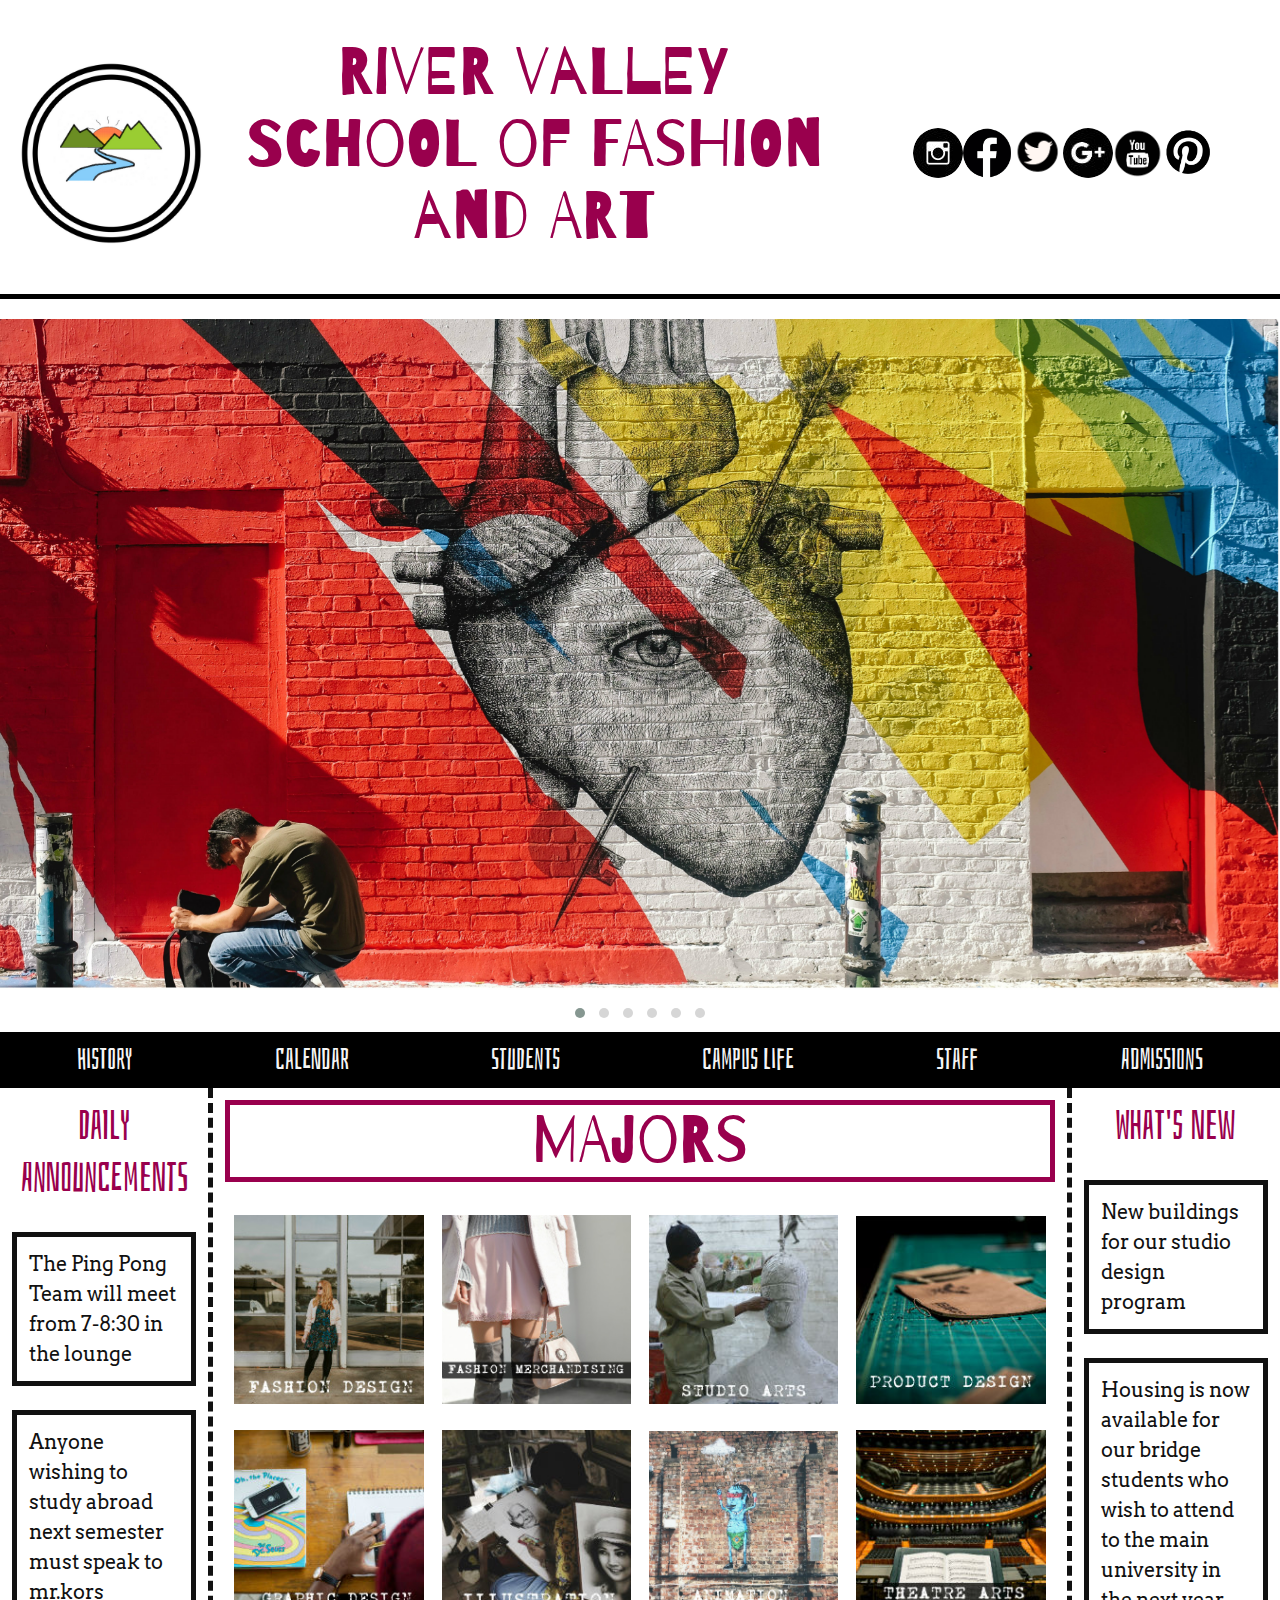
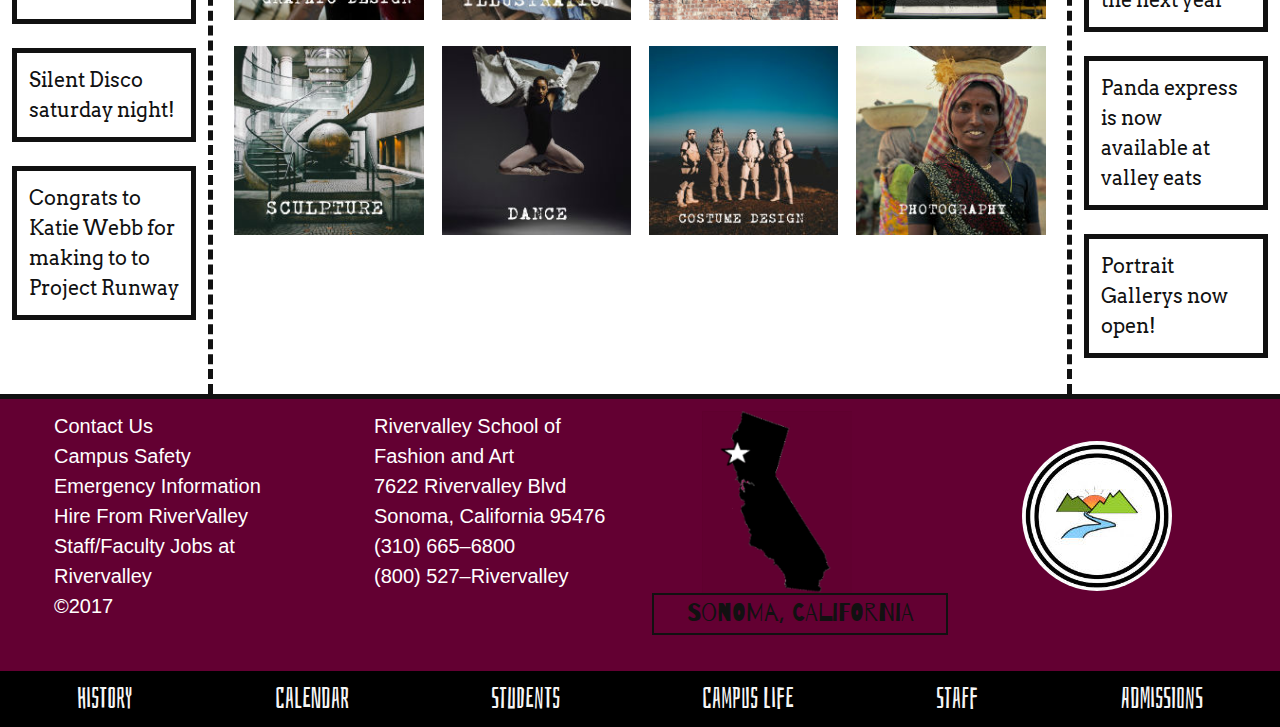
<file: index.html>
<!DOCTYPE html>

<html lang="en">
<head>
  <!-- metadata -->
  <meta charset="utf-8">
  <meta name="viewport" content="width=device-width, initial-scale=1">

  <!-- page title -->
  <title>River Valley</title>

  <!-- styles -->
  <link rel="stylesheet" href="css/odin-0.9.3.css">
  <link rel="stylesheet" href="css/main.css">
  <link rel="stylesheet" href="css/owl.carousel.min.css">
  <link rel="stylesheet" href="css/owl.theme.default.min.css">
  <link rel="stylesheet" href="css/lightbox.css">
  <link rel="stylesheet" href="css/lightbox.min.css">
  <link href="https://fonts.googleapis.com/css?family=Barrio" rel="stylesheet">
  <link href="https://fonts.googleapis.com/css?family=Bahiana" rel="stylesheet">
  <link href="https://fonts.googleapis.com/css?family=Arvo" rel="stylesheet">

</head>

<body>

  <!-- start making your grid here -->
<header>
 <div class="header">
  <div class="row">
  <div class="col-md-2 center-horizontal center-vertical">
  <a href="index.html"><img class="circle" src="images/Rivervalleylogo.jpg"></a>
  </div>

 <div class="col-md-6 center-horizontal center-vertical">
  <h1 class="text-center">River Valley School of Fashion and Art</h1>
 </div>

  <div class="col-md-4 center-horizontal center-vertical gallery-1">
   <a href="socialmedia.html"><img class="circle" src="images/instagram.jpg"></a>
   <a href="socialmedia.html"><img class="circle" src="images/facebook.png"></a>
   <a href="socialmedia.html"><img class="circle" src="images/twitter.png"></a>
   <a href="socialmedia.html"><img class="circle" src="images/google.jpg"></a>
   <a href="socialmedia.html"><img class="circle" src="images/youtube.png"></a>
   <a href="socialmedia.html"><img class="circle" src="images/pinterest.png"></a>
  </div>
 </div>
</div>
</header>

<main>
 <div class="container">
  <div id="owl-carousel">
    <img src="images/art-1.jpg">
    <img src="images/Fashion-4.jpg">
    <img src="images/Music-1.jpg">
    <img src="images/Dance-2.jpg">
    <img src="images/Fashion-1.jpg">
    <img src="images/Music-2.jpg">
    </div>
</div>

<div class="col-md-12">
  <nav class="navbar navbar-spread navbar-slideout-md">
  <button class="menu-toggle" aria-label="Toggle navigation">&#9776;</button>

  <div class="navbar-menu">
    <button class="menu-dismiss" aria-label="Dismiss navigation">&times;</button>
       <ul>
         <li><a href="#">History</a></li>
         <li><a href="#">Calendar</a></li>
         <li><a href="#">Students</a></li>
         <li><a href="#">Campus Life</a></li>
         <li><a href="directory.html">Staff</a></li>
         <li><a href="#">Admissions</a></li>
       </ul>
     </div>
   </nav>
 </div>

<div class="row">
  <div class="body-2 col-md-2">
    <h2 class="text-center">Daily Announcements</h2>
    <p class="side">The Ping Pong Team will meet from 7-8:30 in the lounge</p>
    <p class="side">Anyone wishing to study abroad next semester must speak to mr.kors</p>
    <p class="side">Silent Disco saturday night!</p>
    <p class="side">Congrats to Katie Webb for making to to Project Runway</p>
  </div>



   <div class="col-md-8">
     <div class="gallery">
    <h1 class="text-center head">MAJORS</h1>
    <a href="biology.html"><img src="images/Fashion-2.jpg" alt="Fashion Design"></a>
    <a href="biology.html"><img src="images/Fashion-5.jpg" alt="Fashion Merchandising"></a>
    <a href="biology.html"><img src="images/studio-1.jpg" alt="Studio Arts"></a>
    <a href="biology.html"><img src="images/design-1.jpg" alt="Product Design"></a>
    <a href="biology.html"><img src="images/design-2.jpg" alt="Graphic Design"></a>
    <a href="biology.html"><img src="images/drawing-1.jpg" alt="Illustration"></a>
    <a href="biology.html"><img src="images/drawing-2.jpg" alt="Animation"></a>
    <a href="biology.html"><img src="images/theatre-1.jpg" alt="Theatre Arts"></a>
    <a href="biology.html"><img src="images/design-3.jpg" alt="Sculpture"></a>
    <a href="biology.html"><img src="images/Dance-3.jpg" alt="Dance"></a>
    <a href="biology.html"><img src="images/design-4.jpg" alt="Costume Design"></a>
    <a href="biology.html"><img src="images/design-5.jpg" alt="Photography"></a>
   </div>
 </div>


   <div class="body-1 col-md-2">
     <h2 class="text-center">What's New</h2>
      <p class="side">New buildings for our studio design program</p>
      <p class="side">Housing is now available for our bridge students who wish to attend to the main university in the next year</p>
      <p class="side">Panda express is now available at valley eats</p>
      <p class="side">Portrait Gallerys now open!</p>
  </div>
</main>

 <footer>
         <div class="row">
           <div class="col-md-3">
              <ul style="list-style-type:none">
               <li><a href="index.html">Contact Us</a></li>
               <li><a href="index.html">Campus Safety</a></li>
               <li><a href="index.html">Emergency Information</a></li>
               <li><a href="index.html">Hire From RiverValley</a></li>
               <li><a href="index.html">Staff/Faculty Jobs at Rivervalley</a></li>
               <li><a href="index.html">©2017</a></li>
             </ul>
           </div>

           <div class="col-md-3">
             <ul style="list-style-type:none">
              <li>Rivervalley School of Fashion and Art</li>
              <li>7622 Rivervalley Blvd</li>
              <li>Sonoma, California 95476</li>
              <li>(310) 665–6800</li>
              <li>(800) 527–Rivervalley</li>
           </div>

           <div class="col-md-3">
             <img class="center" src="images/california-outline.png">
             <p class="side-1">Sonoma, California</p>
          </div>

          <div class="col-md-2">
            <a href="index.html"><img class="circle center-1" src="images/Rivervalleylogo-copy.jpg"></a>
           </div>
        </div>

 <div class="col-md-12">
    <nav class="navbar navbar-spread navbar-slideout-md">
    <button class="menu-toggle" aria-label="Toggle navigation">&#9776;</button>

      <div class="navbar-menu">
      <button class="menu-dismiss" aria-label="Dismiss navigation">&times;</button>
        <ul>
        <li><a href="#">History</a></li>
        <li><a href="#">Calendar</a></li>
        <li><a href="#">Students</a></li>
        <li><a href="#">Campus Life</a></li>
        <li><a href="#">Staff</a></li>
        <li><a href="#">Admissions</a></li>
        </ul>
      </div>
    </nav>
  </div>



   </footer>





  <!-- include any javascript below this line -->
  <script src="https://code.jquery.com/jquery-2.2.4.js"></script>
  <script src="js/owl.carousel.min.js"></script>
  <script src="js/odin-0.7.1.js"></script>

  <script>
      $('#owl-carousel').owlCarousel({
          autoplay : true,
          autoplayHoverPause : true,
          autoplayTimeout : 5000,
          dots : true,
          items : 1,
          loop : true,
          margin : 10,
          nav : false,
                      })
    </script>

</html>
</file>
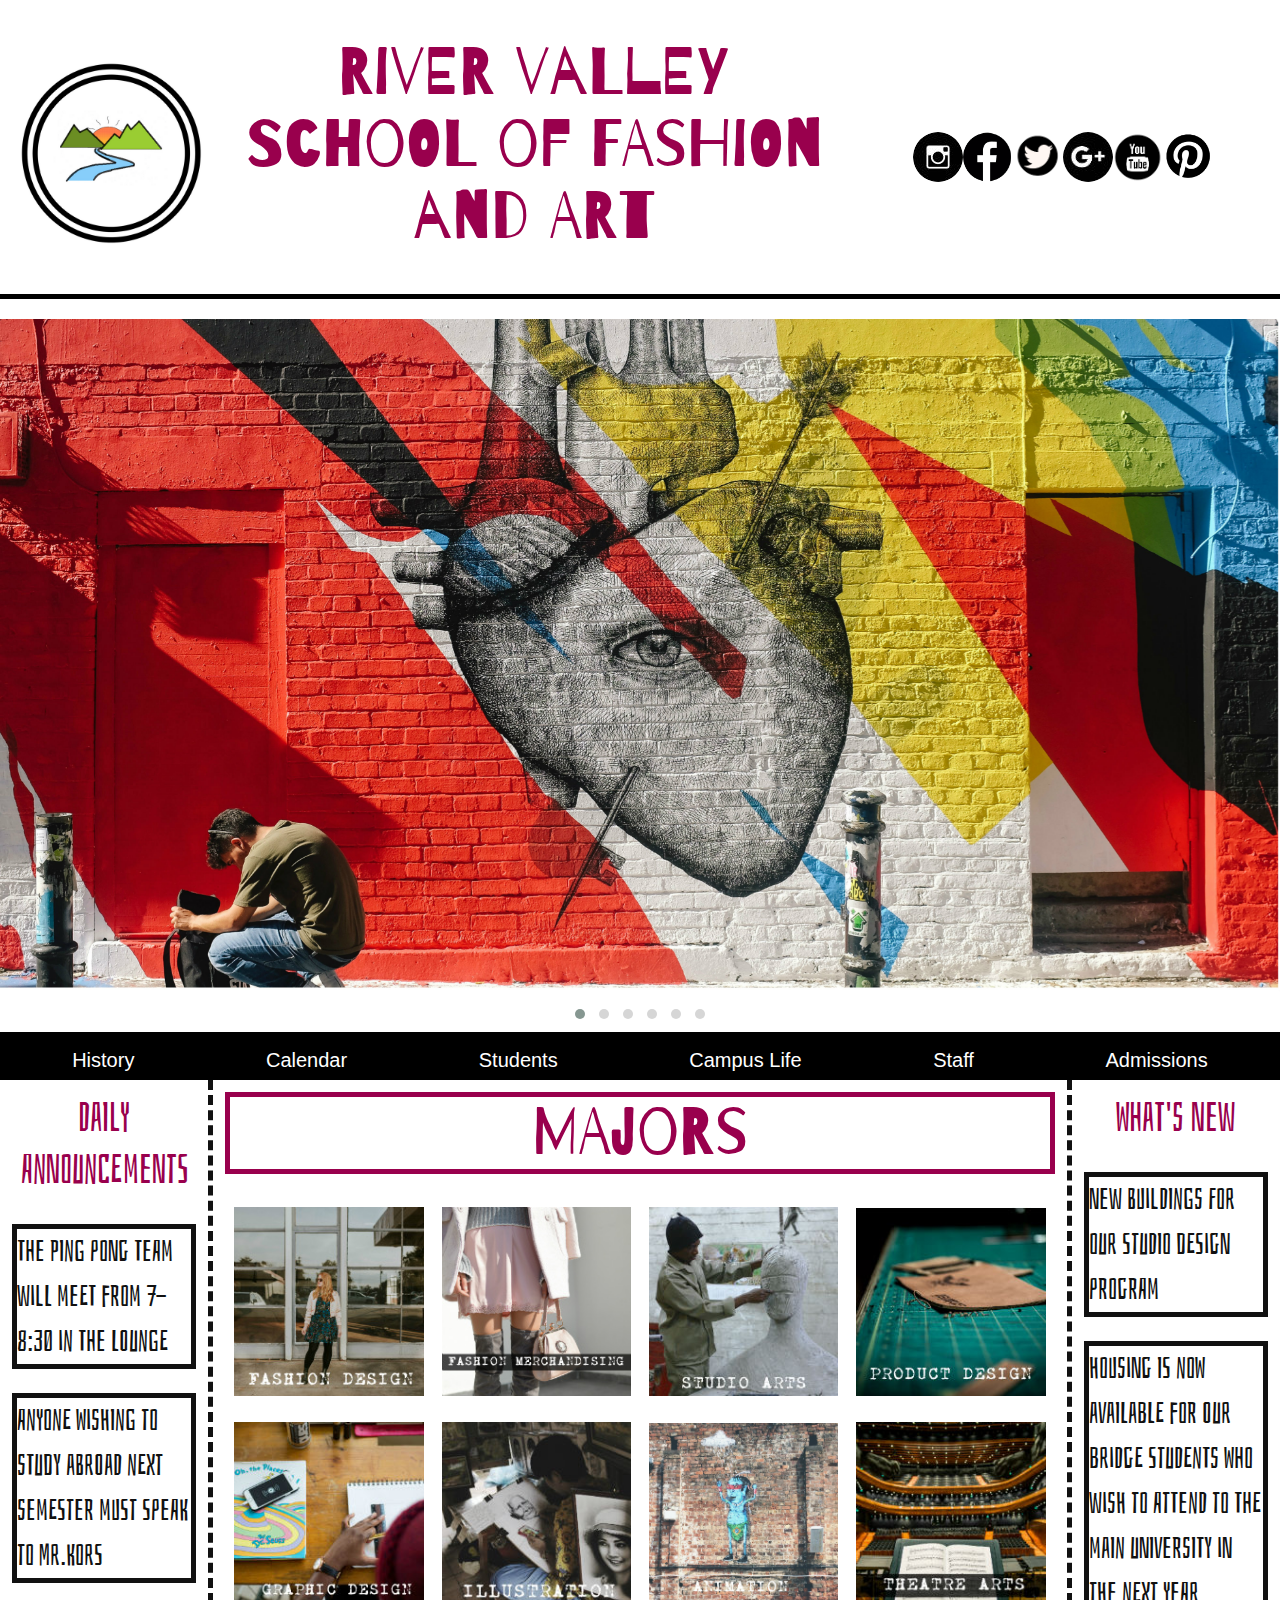
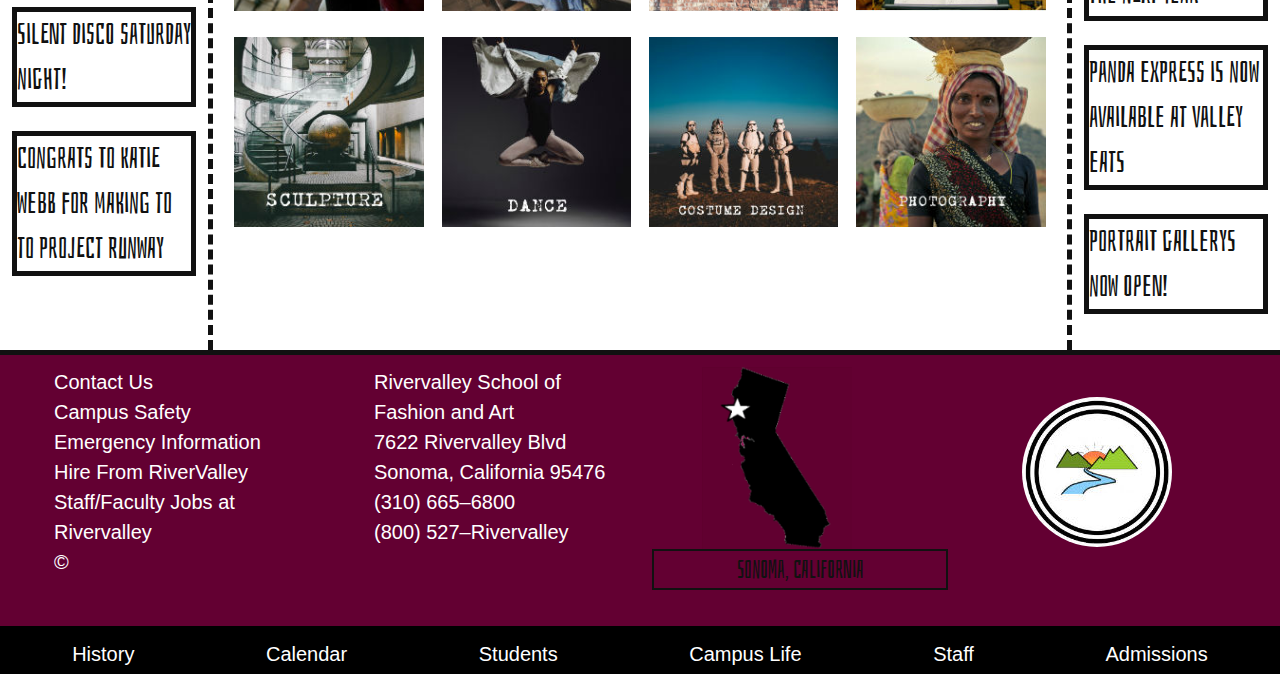
<file: 2017-01_30_RivervalleySchoolofFashionandArt/index.html>
<!DOCTYPE html>

<html lang="en">
<head>
  <!-- metadata -->
  <meta charset="utf-8">
  <meta name="viewport" content="width=device-width, initial-scale=1">

  <!-- page title -->
  <title>River Valley</title>

  <!-- styles -->
  <link rel="stylesheet" href="css/odin-0.9.3.css">
  <link rel="stylesheet" href="css/main.css">
  <link rel="stylesheet" href="css/owl.carousel.min.css">
  <link rel="stylesheet" href="css/owl.theme.default.min.css">
  <link rel="stylesheet" href="css/lightbox.css">
  <link rel="stylesheet" href="css/lightbox.min.css">
  <link href="https://fonts.googleapis.com/css?family=Barrio" rel="stylesheet">
  <link href="https://fonts.googleapis.com/css?family=Bahiana" rel="stylesheet">

</head>

<body>

  <!-- start making your grid here -->
<header>
 <div class="header">
  <div class="row">
  <div class="col-md-2 center-horizontal center-vertical">
  <a href="index.html"><img class="circle" src="images/Rivervalleylogo.jpg"></a>
  </div>

 <div class="col-md-6 center-horizontal center-vertical">
  <h1 class="text-center">River Valley School of Fashion and Art</h1>
 </div>

  <div class="col-md-4 center-horizontal center-vertical">
   <img class="circle" src="images/instagram.jpg">
   <img class="circle" src="images/facebook.png">
   <img class="circle" src="images/twitter.png">
   <img class="circle" src="images/google.jpg">
   <img class="circle" src="images/youtube.png">
   <img class="circle" src="images/pinterest.png">
  </div>
 </div>
</div>
</header>

<main>
 <div class="container">
  <div id="owl-carousel">
    <img src="images/art-1.jpg">
    <img src="images/Fashion-4.jpg">
    <img src="images/Music-1.jpg">
    <img src="images/Dance-2.jpg">
    <img src="images/Fashion-1.jpg">
    <img src="images/Music-2.jpg">
    </div>
</div>

<div class="col-md-12">
  <nav class="navbar navbar-spread">
     <div class="navbar-menu">
       <ul>
         <li><a href="#">History</a></li>
         <li><a href="#">Calendar</a></li>
         <li><a href="#">Students</a></li>
         <li><a href="#">Campus Life</a></li>
         <li><a href="#">Staff</a></li>
         <li><a href="#">Admissions</a></li>
       </ul>
     </div>
   </nav>
 </div>

<div class="row">
  <div class="body-2 col-md-2">
    <h2 class="text-center">Daily Announcements</h2>
    <p class="side">The Ping Pong Team will meet from 7-8:30 in the lounge</p>
    <p class="side">Anyone wishing to study abroad next semester must speak to mr.kors</p>
    <p class="side">Silent Disco saturday night!</p>
    <p class="side">Congrats to Katie Webb for making to to Project Runway</p>
  </div>



   <div class="col-md-8">
     <div class="gallery">
    <h1 class="text-center head">MAJORS</h1>
    <a href="biology.html"><img class="aligncenter" src="images/Fashion-2.jpg" alt="Dummy Image"></a>
    <a href="biology.html"><img class="aligncenter" src="images/Fashion-5.jpg" alt="Dummy Image"></a>
    <a href="biology.html"><img class="aligncenter" src="images/studio-1.jpg" alt="Dummy Image"></a>
    <a href="biology.html"><img class="aligncenter" src="images/design-1.jpg" alt="Dummy Image"></a>
    <a href="biology.html"><img class="aligncenter" src="images/design-2.jpg" alt="Dummy Image"></a>
    <a href="biology.html"><img class="aligncenter" src="images/drawing-1.jpg" alt="Dummy Image"></a>
    <a href="biology.html"><img class="aligncenter" src="images/drawing-2.jpg" alt="Dummy Image"></a>
    <a href="biology.html"><img class="aligncenter" src="images/theatre-1.jpg" alt="Dummy Image"></a>
    <a href="biology.html"><img class="aligncenter" src="images/design-3.jpg" alt="Dummy Image"></a>
    <a href="biology.html"><img class="aligncenter" src="images/Dance-3.jpg" alt="Dummy Image"></a>
    <a href="biology.html"><img class="aligncenter" src="images/design-4.jpg" alt="Dummy Image"></a>
    <a href="biology.html"><img class="aligncenter" src="images/design-5.jpg" alt="Dummy Image"></a>
   </div>
 </div>


   <div class="body-1 col-md-2">
     <h2 class="text-center">What's New</h2>
      <p class="side">New buildings for our studio design program</p>
      <p class="side">Housing is now available for our bridge students who wish to attend to the main university in the next year</p>
      <p class="side">Panda express is now available at valley eats</p>
      <p class="side">Portrait Gallerys now open!</p>
  </div>
</main>

 <footer>
         <div class="row">
           <div class="col-md-3">
              <ul style="list-style-type:none">
               <li><a href="index.html">Contact Us</a></li>
               <li><a href="index.html">Campus Safety</a></li>
               <li><a href="index.html">Emergency Information</a></li>
               <li><a href="index.html">Hire From RiverValley</a></li>
               <li><a href="index.html">Staff/Faculty Jobs at Rivervalley</a></li>
               <li><a href="index.html">©</a></li>
             </ul>
           </div>

           <div class="col-md-3">
             <ul style="list-style-type:none">
              <li>Rivervalley School of Fashion and Art</li>
              <li>7622 Rivervalley Blvd</li>
              <li>Sonoma, California 95476</li>
              <li>(310) 665–6800</li>
              <li>(800) 527–Rivervalley</li>
           </div>

           <div class="col-md-3">
             <img class="center" src="images/california-outline.png">
             <p class="side-1">Sonoma, California</p>
          </div>

          <div class="col-md-2">
            <a href="index.html"><img class="circle center-1" src="images/Rivervalleylogo-copy.jpg"></a>
           </div>
        </div>

           <div class="col-md-12">
             <nav class="navbar navbar-spread">
                <div class="navbar-menu">
                  <ul>
                    <li><a href="#">History</a></li>
                    <li><a href="#">Calendar</a></li>
                    <li><a href="#">Students</a></li>
                    <li><a href="#">Campus Life</a></li>
                    <li><a href="#">Staff</a></li>
                    <li><a href="#">Admissions</a></li>
                  </ul>
                </div>
              </nav>
            </div>



   </footer>

</body>





  <!-- include any javascript below this line -->
  <script src="https://code.jquery.com/jquery-2.2.4.js"></script>
  <script src="js/owl.carousel.min.js"></script>

  <script>
      $('#owl-carousel').owlCarousel({
          autoplay : true,
          autoplayHoverPause : true,
          autoplayTimeout : 1000,
          dots : true,
          items : 1,
          loop : true,
          margin : 10,
          nav : false,
                      })
    </script>

</body>
</html>
</file>
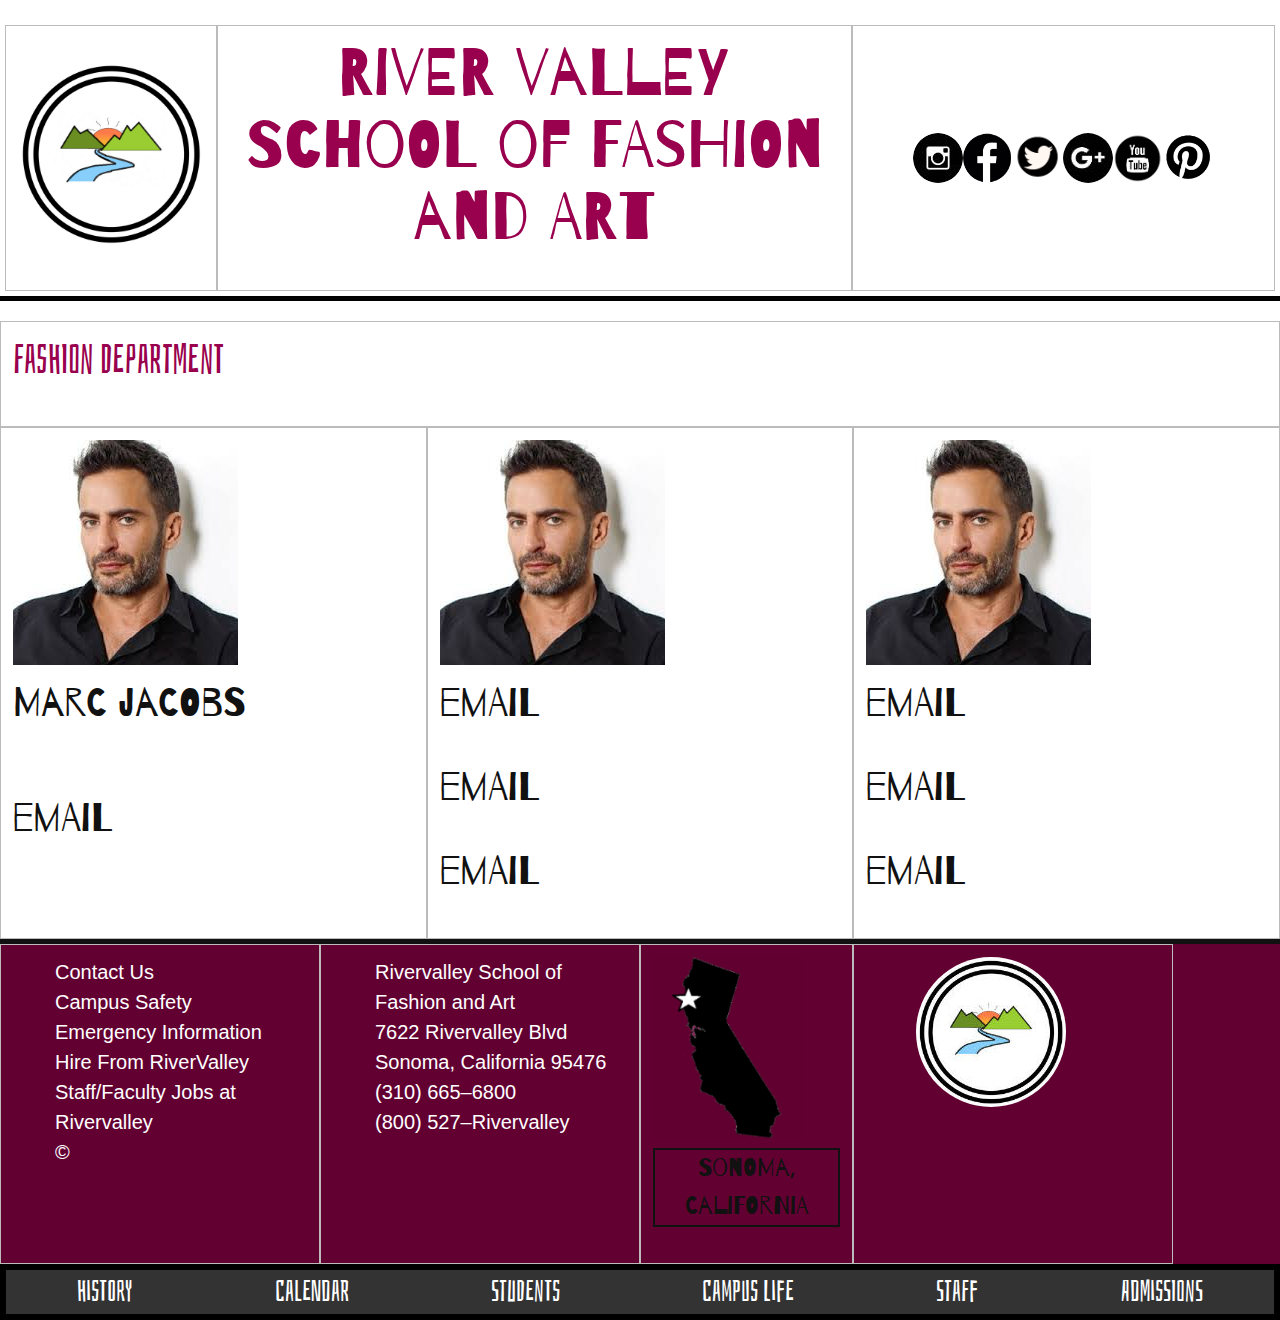
<file: directory.html>
<!DOCTYPE html>

<html lang="en">
<head>
  <!-- metadata -->
  <meta charset="utf-8">
  <meta name="viewport" content="width=device-width, initial-scale=1">

  <!-- page title -->
  <title>River Valley</title>

  <!-- styles -->
  <link rel="stylesheet" href="css/odin-0.9.3.css">
  <link rel="stylesheet" href="css/main.css">
  <link rel="stylesheet" href="css/owl.carousel.min.css">
  <link rel="stylesheet" href="css/owl.theme.default.min.css">
  <link rel="stylesheet" href="css/lightbox.css">
  <link rel="stylesheet" href="css/lightbox.min.css">
  <link href="https://fonts.googleapis.com/css?family=Barrio" rel="stylesheet">
  <link href="https://fonts.googleapis.com/css?family=Bahiana" rel="stylesheet">

</head>

<body class="show-gridlines">

  <!-- start making your grid here -->
<header>
 <div class="header">
  <div class="row">
  <div class="col-md-2 center-horizontal center-vertical">
  <a href="index.html"><img class="circle" src="images/Rivervalleylogo.jpg"></a>
  </div>

 <div class="col-md-6 center-horizontal center-vertical">
  <h1 class="text-center">River Valley School of Fashion and Art</h1>
 </div>

  <div class="col-md-4 center-horizontal center-vertical">
   <img class="circle" src="images/instagram.jpg">
   <img class="circle" src="images/facebook.png">
   <img class="circle" src="images/twitter.png">
   <img class="circle" src="images/google.jpg">
   <img class="circle" src="images/youtube.png">
   <img class="circle" src="images/pinterest.png">
  </div>
 </div>
</div>
</header>

<main>
<div class="row">
 <div class="col-md-12">
  <h2>Fashion department</h2>
</div>
</div>
<div class="row">
  <div class="col-md-4">
   <img src="images/marcjacobs.jpg">
   <p>Marc Jacobs</p>
   <a class="directory" href="fashionguy02@rivervalleyschool.com">fashionguy02@rivervalleyschool.com</a>
   <p>email</p>
 </div>
 <div class="col-md-4">
  <img src="images/marcjacobs.jpg">
  <p>email</p>
  <p>email</p>
  <p>email</p>
</div>
<div class="col-md-4">
 <img src="images/marcjacobs.jpg">
 <p>email</p>
 <p>email</p>
 <p>email</p>
</div>
</div>

</main>

 <footer>
         <div class="row">
           <div class="col-md-3">
              <ul style="list-style-type:none">
               <li><a href="index.html">Contact Us</a></li>
               <li><a href="index.html">Campus Safety</a></li>
               <li><a href="index.html">Emergency Information</a></li>
               <li><a href="index.html">Hire From RiverValley</a></li>
               <li><a href="index.html">Staff/Faculty Jobs at Rivervalley</a></li>
               <li><a href="index.html">©</a></li>
             </ul>
           </div>

           <div class="col-md-3">
             <ul style="list-style-type:none">
              <li>Rivervalley School of Fashion and Art</li>
              <li>7622 Rivervalley Blvd</li>
              <li>Sonoma, California 95476</li>
              <li>(310) 665–6800</li>
              <li>(800) 527–Rivervalley</li>
           </div>

           <div class="col-md-2">
             <img src="images/california-outline.png">
             <p class="side-1">Sonoma, California</p>
           </div>


           <div class="col-md-3">
             <img class="circle center" src="images/Rivervalleylogo-copy.jpg">
           </div>
        </div>

           <div class="col-md-12">
             <nav class="navbar navbar-spread">
                <div class="navbar-menu">
                  <ul>
                    <li><a href="#">History</a></li>
                    <li><a href="#">Calendar</a></li>
                    <li><a href="#">Students</a></li>
                    <li><a href="#">Campus Life</a></li>
                    <li><a href="#">Staff</a></li>
                    <li><a href="#">Admissions</a></li>
                  </ul>
                </div>
              </nav>
            </div>



   </footer>

</body>





  <!-- include any javascript below this line -->
  <script src="https://code.jquery.com/jquery-2.2.4.js"></script>
  <script src="js/owl.carousel.min.js"></script>

  <script>
      $('#owl-carousel').owlCarousel({
          autoplay : true,
          autoplayHoverPause : true,
          autoplayTimeout : 1000,
          dots : true,
          items : 1,
          loop : true,
          margin : 10,
          nav : false,
                      })
    </script>

</body>
</html>
</file>
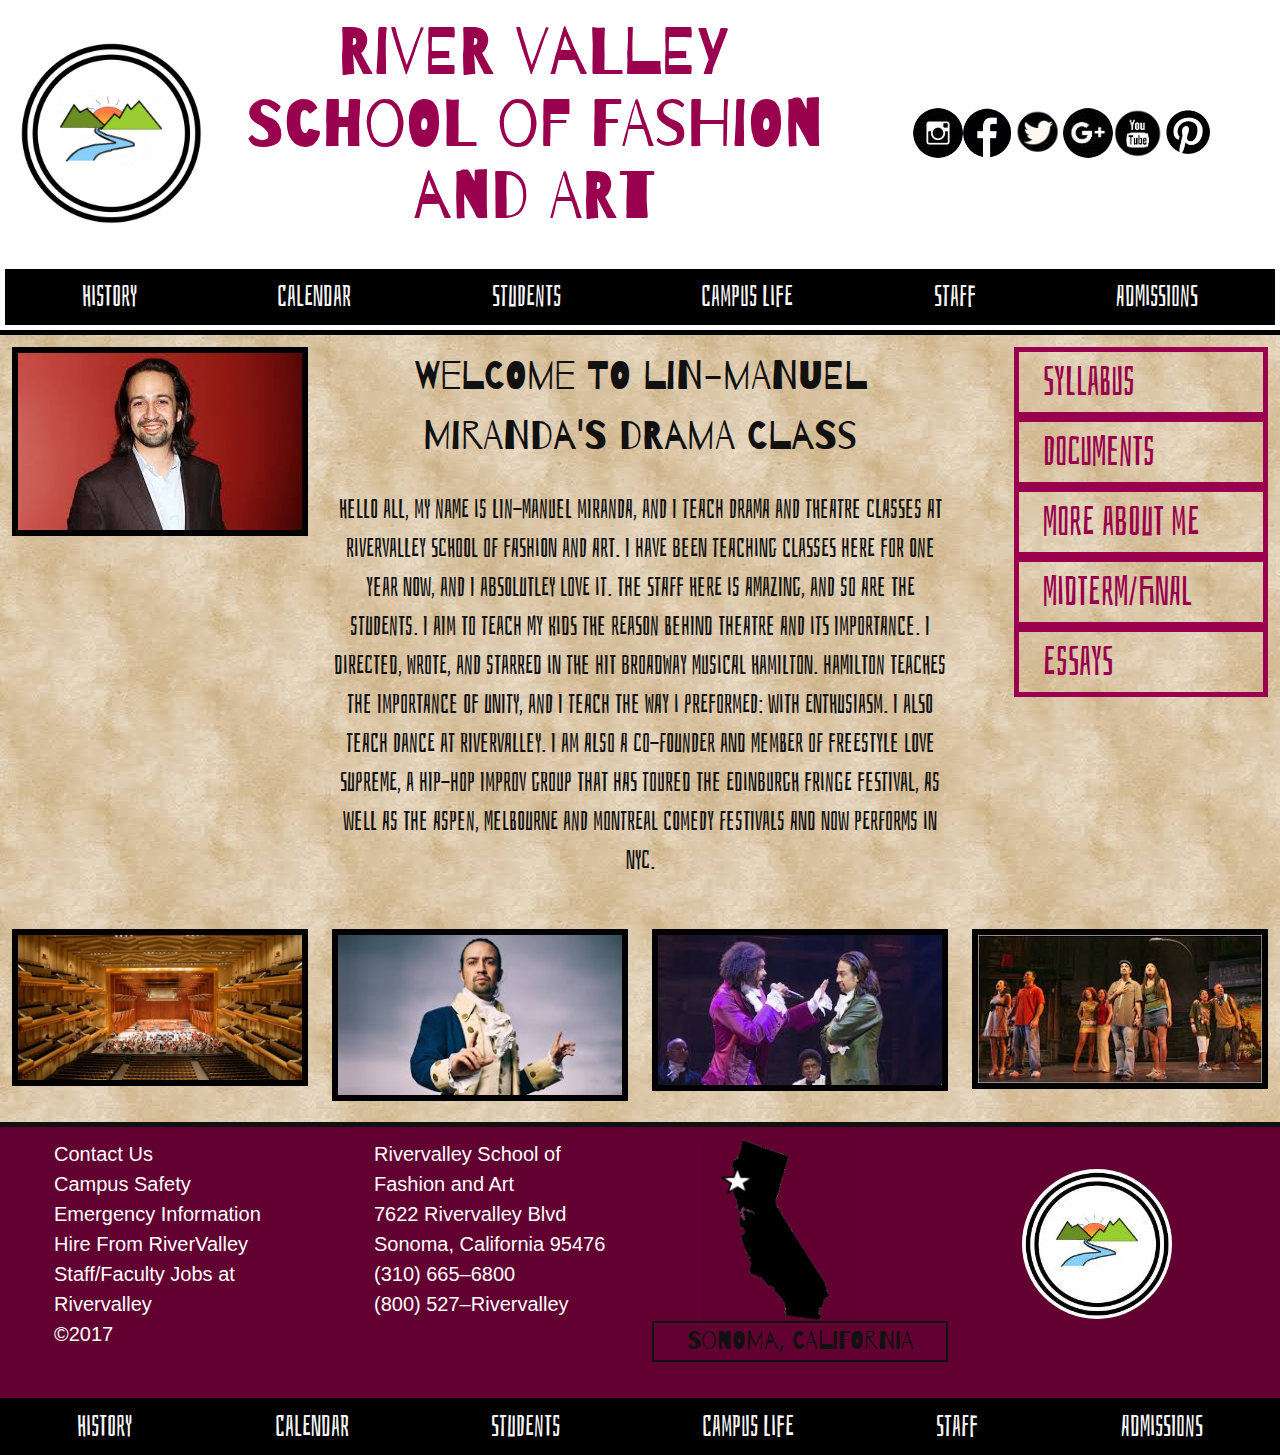
<file: miranda.html>
<!DOCTYPE html>

<html lang="en">
<head>
  <!-- metadata -->
  <meta charset="utf-8">
  <meta name="viewport" content="width=device-width, initial-scale=1">

  <!-- page title -->
  <title>River Valley</title>

  <!-- styles -->
  <link rel="stylesheet" href="css/odin-0.9.3.css">
  <link rel="stylesheet" href="css/main.css">
  <link rel="stylesheet" href="css/owl.carousel.min.css">
  <link rel="stylesheet" href="css/owl.theme.default.min.css">
  <link rel="stylesheet" href="css/lightbox.css">
  <link rel="stylesheet" href="css/lightbox.min.css">
  <link href="https://fonts.googleapis.com/css?family=Barrio" rel="stylesheet">
  <link href="https://fonts.googleapis.com/css?family=Bahiana" rel="stylesheet">
  <link href="https://fonts.googleapis.com/css?family=Arvo" rel="stylesheet">

</head>

<body>

  <!-- start making your grid here -->
<header>
  <div class="header-miranda">
   <div class="row">
   <div class="col-md-2 center-horizontal center-vertical">
   <a href="index.html"><img class="circle" src="images/Rivervalleylogo.jpg"></a>
   </div>

  <div class="col-md-6 center-horizontal center-vertical">
   <h1 class="text-center">River Valley School of Fashion and Art</h1>
  </div>

   <div class="col-md-4 center-horizontal center-vertical gallery-1">
    <a href="socialmedia.html"><img class="circle" src="images/instagram.jpg"></a>
    <a href="socialmedia.html"><img class="circle" src="images/facebook.png"></a>
    <a href="socialmedia.html"><img class="circle" src="images/twitter.png"></a>
    <a href="socialmedia.html"><img class="circle" src="images/google.jpg"></a>
    <a href="socialmedia.html"><img class="circle" src="images/youtube.png"></a>
    <a href="socialmedia.html"><img class="circle" src="images/pinterest.png"></a>
   </div>
  </div>

  <div class="col-md-12">
    <nav class="navbar navbar-spread navbar-slideout-md">
    <button class="menu-toggle" aria-label="Toggle navigation">&#9776;</button>


    <div class="navbar-menu">
      <button class="menu-dismiss" aria-label="Dismiss navigation">&times;</button>
         <ul>
           <li><a href="#">History</a></li>
           <li><a href="#">Calendar</a></li>
           <li><a href="#">Students</a></li>
           <li><a href="#">Campus Life</a></li>
           <li><a href="directory.html">Staff</a></li>
           <li><a href="#">Admissions</a></li>
         </ul>
       </div>
     </nav>
   </div>
</div>
</header>

<main class="body-miranda">
 <div class="row">
  <div class="col-lg-3">
  <img class= "ImageBorder" src="images/miranda.jpg">
  </div>

  <div class="col-lg-6">
    <p class="text-center">Welcome to Lin-Manuel Miranda's Drama Class</p>
    <p class="p-2">Hello all, my name is Lin-Manuel Miranda, and I teach drama and theatre classes at RiverValley School of Fashion and Art. I have been teaching classes here for one year now, and I absolutley love it. The staff here is amazing, and so are the students. I aim to teach my kids the reason behind theatre and its importance. I directed, wrote, and starred in the hit Broadway Musical Hamilton. Hamilton teaches the importance of unity, and I teach the way I preformed: with enthusiasm. I also teach dance at RiverValley. I am also a co-founder and member of Freestyle Love Supreme, a hip-hop improv group that has toured the Edinburgh Fringe Festival, as well as the Aspen, Melbourne and Montreal Comedy Festivals and now performs in NYC.</p>
  </div>

  <div class="col-lg-3">
    <ul style="list-style-type:none">
     <li class="miranda side"><a href="index.html">Syllabus</a></li>
     <li class="miranda side"><a href="index.html">Documents</a></li>
     <li class="miranda side"><a href="index.html">More about me</a></li>
     <li class="miranda side"><a href="index.html">Midterm/Final</a></li>
     <li class="miranda side"><a href="index.html">Essays</a></li>
  </div>
</div>


<div class="row">
 <div class="col-lg-3">
  <img class="ImageBorder" src="images/college-room.jpg">
 </div>
 <div class="col-lg-3">
  <img class="ImageBorder" src="images/hamilton.jpg">
 </div>
 <div class="col-lg-3">
  <img class="ImageBorder" src="images/rap-battle.jpg">
 </div>
 <div class="col-lg-3">
  <img class="ImageBorder" src="images/the-heights.jpg">
 </div>
</div>
</main>

 <footer>
         <div class="row">
           <div class="col-md-3">
              <ul style="list-style-type:none">
               <li><a href="index.html">Contact Us</a></li>
               <li><a href="index.html">Campus Safety</a></li>
               <li><a href="index.html">Emergency Information</a></li>
               <li><a href="index.html">Hire From RiverValley</a></li>
               <li><a href="index.html">Staff/Faculty Jobs at Rivervalley</a></li>
               <li><a href="index.html">©2017</a></li>
             </ul>
           </div>

           <div class="col-md-3">
             <ul style="list-style-type:none">
              <li>Rivervalley School of Fashion and Art</li>
              <li>7622 Rivervalley Blvd</li>
              <li>Sonoma, California 95476</li>
              <li>(310) 665–6800</li>
              <li>(800) 527–Rivervalley</li>
           </div>

           <div class="col-md-3">
             <img class="center" src="images/california-outline.png">
             <p class="side-1">Sonoma, California</p>
          </div>

          <div class="col-md-2">
            <a href="index.html"><img class="circle center-1" src="images/Rivervalleylogo-copy.jpg"></a>
           </div>
        </div>

 <div class="col-md-12">
   <nav class="navbar navbar-spread navbar-slideout-md">
   <button class="menu-toggle" aria-label="Toggle navigation">&#9776;</button>


   <div class="navbar-menu">
   <button class="menu-dismiss" aria-label="Dismiss navigation">&times;</button>
        <ul>
        <li><a href="#">History</a></li>
        <li><a href="#">Calendar</a></li>
        <li><a href="#">Students</a></li>
        <li><a href="#">Campus Life</a></li>
        <li><a href="#">Staff</a></li>
        <li><a href="#">Admissions</a></li>
        </ul>
      </div>
    </nav>
  </div>



   </footer>





  <!-- include any javascript below this line -->
  <script src="https://code.jquery.com/jquery-2.2.4.js"></script>
  <script src="js/owl.carousel.min.js"></script>
  <script src="js/odin-0.7.1.js"></script>

</html>
</file>
<file: css/main.css>
/*** sectioning elements ***/

body {
  font-size: 20px;
  background-color: #ffffff;
  font-family: 'Bahiana', cursive;

}

.body-miranda {
background-image: url("../images/miranda-backgorund.jpg")
}

header {

}

main {

}

footer {
  background-color: #630032;
  border-top-style: solid;
  border-top-width: 5px;

}

nav {

}

section {

}

aside {

}


/**** content styles ***/

h1 {
  color:  #99004d;
  font-size: 66px;
  font-family: 'Barrio', cursive;

}

h2 {
  font-size: 40px;
  font-family: 'Bahiana', cursive;
  color:  #99004d;

}

h3 {

}

h4 {

}

h5 {

}

h6 {

}

p {
  font-size: 40px;
  font-family: 'Barrio', cursive;
}

.p-1 {
  text-align: center;
  font-size: 24px;
}

.p-2 {
  text-align: center;
  font-size: 26px;
  font-family: 'Bahiana', cursive;
}

blockquote {

}

ol {

}

ul {
  color: #fff;
  font-size: 20px;

}

li {
  color: #fff;
  font-size: 20px;
  font-family: sans-serif;
}


table {
  border-collapse: collapse;
  width:100%;
}

tr:nth-child(odd) {
  background-color:#ffffff;

  }

tr:nth-child(even) {
    background-color:#ffffff;
  }

th {
  background-color:  #ffffff;
  color: #000000;
  font-family: 'Barrio', cursive;
  font-size: 30px;
}

td {
  padding: 7px;
  font-size: 25px;
  text-align: center;
}

 tr:hover {background-color: #99004d}

@media (max-width: 1000px) {
  table {
      width: 100%auto;
  }

  thead {
    display: none;
  }

  tr {
    border: 1px solid: #99004d;
    display: block;
    margin: 7px 0;
  }

  td {
    display: block;
    text-align: right;
  }

  td:before {
    content: attr(aria-label);
    float: left;
    font-weight: bold;
  }
}


/*** image styles ***/

img  {

}



.ImageBorder {
  border-width: 6px;
  border-color: #000000;
  border-style: solid;
}


/*** link styles ***/

a:link {
  color: #fff;
  font-family: sans-serif;
  text-decoration: none;
}

a:visited {
  color: #fff;
  font-family: sans-serif;
  text-decoration: none;

}

a:hover {

  text-decoration: underline;

}

a:active {

  text-decoration: underline;
}


.directory a:link {
 color: #cceeff;
}

.miranda a:link {
  color: #99004d;
  font-family: 'Bahiana', cursive;
  text-decoration: none;
}

.miranda a:visited {
  color: #99004d;
  font-family: 'Bahiana', cursive;
  text-decoration: none;

}

.miranda a:hover {

  text-decoration: underline;

}

.miranda a:active {

  text-decoration: underline;
}

.miranda-1 a:link {
  color: #000000;
  font-family: 'Bahiana', cursive;
  text-decoration: none;
}

.miranda-1 a:visited {
  color: #000000;
  font-family: 'Bahiana', cursive;
  text-decoration: none;

}

.miranda-1 a:hover {
  color: #ffffff;
  text-decoration: underline;

}

.miranda-1 a:active {
  color: #ffffff;
  text-decoration: underline;
}

.gallery {
  width: 100%;
}

.gallery a {
  display: block;
  float: left;
  width: 25%;
  margin: 0;
  padding: 9px;
}

.gallery img{
  width: 100%;
}

.gallery img:hover {
    opacity: 0.5;
}

.gallery-1 img:hover {
    opacity: 0.5;
}


@media (max-width:719px) {
  .gallery a {
    width: 50%;
  }
}

.header {
    border-bottom: 5px solid #000000;
    margin: 20px 0;
    padding: 5px;
}

.header-miranda {
  border-bottom: 5px solid #000000;
  margin: 0px 0;
  padding: 5px;
}

.head {
      border-style: solid;
      border-width: 5px;
}

.body-1 {
  border-left-style: dashed;
  border-left-width: 5px;
}

@media (max-width:719px) {
  .body-1 {
    border-left-style:none;
  }
}

.body-2 {
  border-right-style: dashed;
  border-right-width: 5px;

}

@media (max-width:719px) {
  .body-2 {
    border-right-style: none;
  }
}


.side {
  border-style: solid;
  border-width: 5px;
  font-size: 20px;
  font-family:  'Arvo', serif;
  padding: inherit;
}

.side-1 {
  border-style: solid;
  border-width: 2px;
  font-size: 25px;
  text-align: center;

}

.center {
  margin-left: 50px;
  margin-right: 50px;
}

.center-1 {
  margin-left: 50px;
  margin-right: 50px;
  margin-top: 30px
}

.center-2 {
  margin-left: 100px;
  margin-right: 100px;
}

.left {
  font-size: 35px;
}

.department {
     border-bottom: 3px solid #000;
     padding-top: 7px;
     font-size: 60px;
     padding-bottom: 0px;
     margin: 20px 0;
     padding

}

.right {
 padding-bottom: none;
}

.miranda {
  color: #99004d;
  font-family: 'Bahiana', cursive;
  font-size: 40px;
}

.miranda-1 {
  color: #000000;
  font-family: 'Bahiana', cursive;
  font-size: 25px;
}
/*============================================================================================================================================
ODIN COMPONENT OVERRIDES
 /*===========================================================================================================================================

/*navbar*/

.navbar {
  background-color: #000000;

}

.menu-toggle {
  color: #fff;
}

.navbar li {
  padding: 0
}
.navbar-menu a:link,
.navbar-menu a:visited {
  color: #fff;
  font-family: 'Bahiana', cursive;
  font-size: 29px;
}

.navbar-menu a:hover,
.navbar-menu a:active {
  border-width: 3px solid #fff;
  text-decoration: underline;

}


.navbar-2 {
  background-color: #fff;

}
.navbar-2 li {
  padding: 0
}
.navbar-2-menu a:link,
.navbar-2-menu a:visited {
  color: #99004d;
  font-family: 'Bahiana', cursive;
  font-size: 29px;
}

.navbar-2-menu a:hover,
.navbar-2-menu a:active {
  border-width: 3px solid #000000;
  text-decoration: underline;

}

.navbar-menu {
    background-color: #333;
  }

  .menu-dismiss {
    color: #fff;
  }

  .menu-shown a:link,
  .menu-shown a:visited {
    color: #000000;
  }

  .menu-shown a:active,
  .menu-shown a:hover {

  }
</file>
<file: 2017-01_30_RivervalleySchoolofFashionandArt/css/main.css>
/*** sectioning elements ***/

body {
  font-size: 20px;
  background-color: #ffffff;

}

header {

}

main {

}

footer {
  background-color: #630032;
  border-top-style: solid;
  border-top-width: 5px;

}

nav {

}

section {

}

aside {

}


/**** content styles ***/

h1 {
  color:  #99004d;
  font-size: 66px;
  font-family: 'Barrio', cursive;

}

h2 {
  font-size: 40px;
  font-family: 'Bahiana', cursive;
  color:  #99004d;

}

h3 {

}

h4 {

}

h5 {

}

h6 {

}

p {
font-family: 'Bahiana', cursive;
}

blockquote {

}

ol {

}

ul {
  color: #fff;
  font-size: 20px;

}

li {


}

table {

}

tr {

}

th {

}

td {

}


/*** image styles ***/

img  {

}


/*** link styles ***/

a:link {
  color: #fff;
  font-family: sans-serif;
  text-decoration: none;
}

a:visited {
  color: #fff;
  font-family: sans-serif;
  text-decoration: none;

}

a:hover {

  text-decoration: underline;

}

a:active {

  text-decoration: underline;
}


.directory a:link {

}

.gallery {
  width: 100%;
}

.gallery a {
  display: block;
  float: left;
  width: 25%;
  margin: 0;
  padding: 9px;
}

.gallery img{
  width: 100%;
}

.gallery img:hover {
    opacity: 0.5;
}

@media (max-width:719px) {
  .gallery a {
    width: 50%;
  }
}

.header {
    border-bottom: 5px solid #000000;
    margin: 20px 0;
    padding: 5px;
}

.head {
      border-style: solid;
      border-width: 5px;
}

.body-1 {
  border-left-style: dashed;
  border-left-width: 5px;
}

@media (max-width:719px) {
  .body-1 {
    border-left-style:none;
  }
}

.body-2 {
  border-right-style: dashed;
  border-right-width: 5px;

}

@media (max-width:719px) {
  .body-2 {
    border-right-style: none;
  }
}


.side {
  border-style: solid;
  border-width: 5px;
  font-size: 30px;
}

.side-1 {
  border-style: solid;
  border-width: 2px;
  font-size: 25px;
  text-align: center;

}

.center {
  margin-left: 50px;
  margin-right: 50px;
}

.center-1 {
  margin-left: 50px;
  margin-right: 50px;
  margin-top: 30px
}



/*============================================================================================================================================
ODIN COMPONENT OVERRIDES
 /*===========================================================================================================================================

/*navbar*/

.navbar {
  background-color: #000000
}

.navbar-menu a:link,
.navbar-menu a:visited {
  color: #fff;
  font-family: sans-serif;
}

.navbar-menu a:hover,
.navbar-menu a:active {
  border-width: 3px solid #fff;
  text-decoration: underline;

}
</file>
<file: css/odin-0.9.3.css>
@charset "UTF-8";
/* resets */
html, body {
  box-sizing: border-box;
  height: 100%; }

*, *:before, *:after {
  box-sizing: inherit;
  /* technique from https://css-tricks.com/box-sizing/ */ }

body {
  background-color: #fdfdfd;
  margin: 0; }

article,
aside,
footer,
header,
nav,
section,
figcaption,
figure,
main {
  display: block; }

img {
  border-style: none; }

/* grid styles */
.row {
  display: flex;
  flex-direction: row;
  flex-wrap: wrap; }

.row > * {
  padding: 12px;
  position: relative;
  width: 100%; }

.row.gutter-default > * {
  padding: 12px; }

.row.gutter-double > * {
  padding: 24px; }

.row.gutter-none > * {
  padding: 0; }

/* apply .show-gridlines to body when creating initial grid or when debugging */
.show-gridlines .row > * {
  border: 1px solid #bbb; }

.col-xs-1 {
  width: 8.333333%; }

.col-xs-2 {
  width: 16.666666%; }

.col-xs-3 {
  width: 25%; }

.col-xs-4 {
  width: 33.333333%; }

.col-xs-5 {
  width: 41.666666%; }

.col-xs-6 {
  width: 50%; }

.col-xs-7 {
  width: 58.333333%; }

.col-xs-8 {
  width: 66.666666%; }

.col-xs-9 {
  width: 75%; }

.col-xs-10 {
  width: 83.333333%; }

.col-xs-11 {
  width: 91.666666%; }

.col-xs-12 {
  width: 100%; }

@media (min-width: 480px) {
  .col-sm-1 {
    width: 8.333333%; }

  .col-sm-2 {
    width: 16.666666%; }

  .col-sm-3 {
    width: 25%; }

  .col-sm-4 {
    width: 33.333333%; }

  .col-sm-5 {
    width: 41.666666%; }

  .col-sm-6 {
    width: 50%; }

  .col-sm-7 {
    width: 58.333333%; }

  .col-sm-8 {
    width: 66.666666%; }

  .col-sm-9 {
    width: 75%; }

  .col-sm-10 {
    width: 83.333333%; }

  .col-sm-11 {
    width: 91.666666%; }

  .col-sm-12 {
    width: 100%; } }
@media (min-width: 720px) {
  .col-md-1 {
    width: 8.333333%; }

  .col-md-2 {
    width: 16.666666%; }

  .col-md-3 {
    width: 25%; }

  .col-md-4 {
    width: 33.333333%; }

  .col-md-5 {
    width: 41.666666%; }

  .col-md-6 {
    width: 50%; }

  .col-md-7 {
    width: 58.333333%; }

  .col-md-8 {
    width: 66.666666%; }

  .col-md-9 {
    width: 75%; }

  .col-md-10 {
    width: 83.333333%; }

  .col-md-11 {
    width: 91.666666%; }

  .col-md-12 {
    width: 100%; } }
@media (min-width: 960px) {
  .col-lg-1 {
    width: 8.333333%; }

  .col-lg-2 {
    width: 16.666666%; }

  .col-lg-3 {
    width: 25%; }

  .col-lg-4 {
    width: 33.333333%; }

  .col-lg-5 {
    width: 41.666666%; }

  .col-lg-6 {
    width: 50%; }

  .col-lg-7 {
    width: 58.333333%; }

  .col-lg-8 {
    width: 66.666666%; }

  .col-lg-9 {
    width: 75%; }

  .col-lg-10 {
    width: 83.333333%; }

  .col-lg-11 {
    width: 91.666666%; }

  .col-lg-12 {
    width: 100%; } }
.reverse {
  flex-direction: row-reverse; }

@media (max-width: 479px) {
  .reverse-xs {
    flex-direction: row-reverse; } }
@media (min-width: 480px) and (max-width: 719px) {
  .reverse-sm {
    flex-direction: row-reverse; } }
@media (min-width: 720px) and (max-width: 959px) {
  .reverse-md {
    flex-direction: row-reverse; } }
@media (min-width: 960px) {
  .reverse-lg {
    flex-direction: row-reverse; } }
/* container styles */
.container-sm,
.container-md,
.container-lg,
.container-xl {
  margin: 0 auto;
  padding: 0 0.7rem; }

.container-sm {
  max-width: 480px; }

.container-md {
  max-width: 720px; }

.container-lg {
  max-width: 960px; }

.container-xl {
  max-width: 1200px; }

/* navbar styles */
.navbar {
  align-items: center;
  background-color: #d8dde2;
  display: flex;
  justify-content: space-between;
  padding: 0.4rem;
  position: relative;
  z-index: 999; }

.navbar-menu {
  display: flex; }

.navbar-spread {
  display: block;
  justify-content: space-around; }

.navbar-spread .navbar-menu {
  display: block; }

.navbar-spread .navbar-menu ul {
  display: flex;
  justify-content: space-around; }

.navbar ul {
  display: flex;
  list-style: none;
  margin: 0;
  padding: 0; }

.navbar li {
  padding: 0.4rem; }

.navbar a:link,
.navbar a:visited {
  text-decoration: none; }

.navbar a:hover,
.navbar a:active {
  text-decoration: underline; }

.navbar-brand {
  color: #0f1113;
  font-size: 2.0rem;
  font-weight: 500;
  margin: 0; }

.menu-toggle {
  background-color: transparent;
  border: none;
  display: block;
  margin: 0 0.2rem;
  padding: 0.2rem; }

.menu-dismiss {
  background-color: transparent;
  border: none;
  color: #3a444e;
  display: block;
  font-size: 24px;
  margin: 0.2rem;
  right: 0;
  padding: 0.2rem;
  position: absolute;
  top: 0; }

.navbar-slideout .navbar-menu,
.navbar-slideout-xs .navbar-menu,
.navbar-slideout-sm .navbar-menu,
.navbar-slideout-md .navbar-menu,
.navbar-slideout-lg .navbar-menu,
.navbar-slideout-xl .navbar-menu {
  background-color: #d8dde2;
  display: block;
  height: 100%;
  left: -280px;
  opacity: 0.96;
  overflow: auto;
  position: fixed;
  top: 0;
  transition: 0.4s;
  width: 280px; }

.navbar-slideout .navbar-menu ul,
.navbar-slideout-xs .navbar-menu ul,
.navbar-slideout-sm .navbar-menu ul,
.navbar-slideout-md .navbar-menu ul,
.navbar-slideout-lg .navbar-menu ul,
.navbar-slideout-xl .navbar-menu ul {
  flex-direction: column; }

.navbar-slideout .menu-shown,
.navbar-slideout-xs .menu-shown,
.navbar-slideout-sm .menu-shown,
.navbar-slideout-md .menu-shown,
.navbar-slideout-lg .menu-shown,
.navbar-slideout-xl .menu-shown {
  left: 0;
  transition: 0.4s; }

@media (min-width: 480px) {
  .navbar-slideout-sm .navbar-menu {
    background-color: transparent;
    height: auto;
    overflow: auto;
    position: static;
    width: auto; }

  .navbar-slideout-sm .navbar-menu ul {
    flex-direction: row; }

  .navbar-slideout-sm .menu-dismiss,
  .navbar-slideout-sm .menu-toggle {
    display: none; } }
@media (min-width: 720px) {
  .navbar-slideout-md .navbar-menu {
    background-color: transparent;
    height: auto;
    overflow: auto;
    position: static;
    width: auto; }

  .navbar-slideout-md .navbar-menu ul {
    flex-direction: row; }

  .navbar-slideout-md .menu-dismiss,
  .navbar-slideout-md .menu-toggle {
    display: none; } }
@media (min-width: 960px) {
  .navbar-slideout-lg .navbar-menu {
    background-color: transparent;
    height: auto;
    overflow: auto;
    position: static;
    width: auto; }

  .navbar-slideout-lg .navbar-menu ul {
    flex-direction: row; }

  .navbar-slideout-lg .menu-dismiss,
  .navbar-slideout-lg .menu-toggle {
    display: none; } }
/* positioning helper classes
 * (Keep these last in CSS to avoid precedence issues.)
 */
.center-vertical,
.center-horizontal,
.push-left,
.push-right {
  display: flex; }

.center-vertical {
  align-items: center; }

.center-horizontal {
  justify-content: center; }

.push-left {
  justify-content: flex-start; }

.push-right {
  justify-content: flex-end; }

.upper-left,
.upper-right,
.lower-right,
.lower-left {
  position: absolute; }

.upper-left,
.gutter-default .upper-left {
  top: 12px;
  left: 12px; }

.gutter-double .upper-left {
  top: 24px;
  left: 24px; }

.gutter-none .upper-left {
  top: 0;
  left: 0; }

.upper-right,
.gutter-default .upper-right {
  top: 12px;
  right: 12px; }

.gutter-double .upper-right {
  top: 24px;
  right: 24px; }

.gutter-none .upper-right {
  top: 0;
  right: 0; }

.lower-right,
.gutter-default .lower-right {
  bottom: 12px;
  right: 12px; }

.gutter-double .lower-right {
  bottom: 24px;
  right: 24px; }

.gutter-none .lower-right {
  bottom: 0;
  right: 0; }

.lower-left,
.gutter-default .lower-left {
  bottom: 12px;
  left: 12px; }

.gutter-double .lower-left {
  bottom: 24px;
  left: 24px; }

.gutter-none .lower-left {
  bottom: 0;
  left: 0; }

.right {
  float: right;
  margin-left: 1.2rem;
  margin-bottom: 1.2rem; }

.left {
  float: left;
  margin-right: 1.2rem;
  margin-bottom: 1.2rem; }

.clear {
  clear: both; }

.center {
  display: block;
  margin: 0 auto; }

/* responsive features */
img,
iframe,
video {
  max-width: 100%; }

/* responsive helper classes */
@media (max-width: 479px) {
  .hide-xs-down {
    display: none; } }
@media (max-width: 719px) {
  .hide-sm-down {
    display: none; } }
@media (max-width: 959px) {
  .hide-md-down {
    display: none; } }
@media (min-width: 480px) {
  .hide-sm-up {
    display: none; } }
@media (min-width: 720px) {
  .hide-md-up {
    display: none; } }
@media (min-width: 960px) {
  .hide-lg-up {
    display: none; } }
/* typography */
body {
  color: #111;
  font-family: "Helvetica Neue", Helvetica, Arial, sans-serif;
  font-size: 18px;
  font-weight: 400;
  line-height: 1.5; }

h1,
h2,
h3,
h4,
h5,
h6 {
  color: #3a444e;
  font-weight: 500;
  margin-top: 0rem; }

h1 {
  font-size: 4.0rem;
  line-height: 4.5rem;
  margin-bottom: 1.5rem; }

h2 {
  font-size: 2.555rem;
  line-height: 3.25rem;
  margin-bottom: 1.75rem; }

h3 {
  font-size: 2.0rem;
  line-height: 2.5rem;
  margin-bottom: 1.5rem; }

h4 {
  font-size: 1.555rem;
  line-height: 2.0rem;
  margin-bottom: 1.0rem; }

h5 {
  font-size: 1.333rem;
  line-height: 1.75rem;
  margin-bottom: 1.25rem; }

h6 {
  font-size: 1.111rem;
  line-height: 1.75rem;
  margin-bottom: 1.25rem; }

p, ul, ol, pre, table, blockquote {
  margin-top: 0rem;
  margin-bottom: 1.5rem; }

ul ul, ol ol, ul ol, ol ul {
  margin-top: 0rem;
  margin-bottom: 0rem; }

/*
a, b, i, strong, em, small, code {
  line-height: 0;
}
*/
sub, sup {
  line-height: 0;
  position: relative;
  vertical-align: baseline; }

sup {
  top: -0.5em; }

sub {
  bottom: -0.25em; }

/* More custom styling */
ol,
ul {
  margin-left: 18.0045px;
  padding-left: 24px; }

blockquote {
  border-left: 6px solid #d8dde2;
  font-size: 1.333rem;
  line-height: 1.75rem;
  margin-left: 24px;
  padding-left: 12px; }

blockquote p:last-of-type {
  margin-bottom: 0.5rem; }

blockquote cite {
  color: #678;
  display: block;
  font-size: 1.0rem;
  font-style: italic;
  content: be; }

blockquote cite::before {
  content: "ΓÇô "; }

b,
strong {
  font-weight: bolder; }

pre,
code {
  color: #678;
  font-family: monospace;
  font-size: 1.0rem; }

small {
  font-size: 80%; }

mark {
  background-color: #ff8; }

.important {
  color: #b00; }

.light {
  color: #678; }

.text-left {
  text-align: left; }

.text-right {
  text-align: right; }

.text-center {
  text-align: center; }

.text-justify {
  text-align: justify; }

/* image styles (but can be used on other stuff) */
.rounded {
  border-radius: 0.4rem; }

.circle {
  border-radius: 50%; }

/* table styles */
table.table-basic {
  border-collapse: collapse;
  color: #0f1113; }

table.table-basic caption {
  color: #0f1113;
  font-size: 1.4rem;
  font-weight: 500;
  padding: 0.4rem;
  text-align: center; }

table.table-basic tfoot {
  color: #3a444e;
  font-size: 0.85rem;
  font-style: italic; }

table.table-basic tbody tr {
  border-bottom: 1px solid #d8dde2; }

table.table-basic td,
table.table-basic th {
  padding: 0.4rem 0.8rem; }

table.table-basic th {
  border-bottom: 1px solid #678;
  border-top: 1px solid #678;
  color: #3a444e;
  font-weight: 500; }

/* responsive table based on
 * http://allthingssmitty.com/2016/10/03/responsive-table-layout/
 */
table.table-stack {
  width: 100%; }

table.table-stack thead {
  border: none;
  clip: rect(0 0 0 0);
  height: 1px;
  margin: -1px;
  overflow: hidden;
  padding: 0;
  position: absolute !important;
  width: 1px; }

table.table-stack tbody tr {
  border: 1px solid #9eaab6;
  display: block;
  margin-bottom: 0.4rem;
  padding: 0.4rem; }

table.table-stack td {
  display: block;
  text-align: right; }

table.table-stack td:before {
  content: attr(aria-label);
  float: left;
  font-weight: 500;
  color: #3a444e; }

table.table-stack tfoot td {
  display: block;
  text-align: left; }

@media (max-width: 479px) {
  table.table-stack-xs {
    width: 100%; }

  table.table-stack-xs thead {
    border: none;
    clip: rect(0 0 0 0);
    height: 1px;
    margin: -1px;
    overflow: hidden;
    padding: 0;
    position: absolute !important;
    width: 1px; }

  table.table-stack-xs tbody tr {
    border: 1px solid #9eaab6;
    display: block;
    margin-bottom: 0.4rem;
    padding: 0.4rem; }

  table.table-stack-xs td {
    display: block;
    text-align: right; }

  table.table-stack-xs td:before {
    content: attr(aria-label);
    float: left;
    font-weight: 500;
    color: #3a444e; }

  table.table-stack-xs tfoot td {
    display: block;
    text-align: left; } }
@media (max-width: 719px) {
  table.table-stack-sm {
    width: 100%; }

  table.table-stack-sm thead {
    border: none;
    clip: rect(0 0 0 0);
    height: 1px;
    margin: -1px;
    overflow: hidden;
    padding: 0;
    position: absolute !important;
    width: 1px; }

  table.table-stack-sm tbody tr {
    border: 1px solid #9eaab6;
    display: block;
    margin-bottom: 0.4rem;
    padding: 0.4rem; }

  table.table-stack-sm td {
    display: block;
    text-align: right; }

  table.table-stack-sm td:before {
    content: attr(aria-label);
    float: left;
    font-weight: 500;
    color: #3a444e; }

  table.table-stack-sm tfoot td {
    display: block;
    text-align: left; } }
@media (max-width: 959px) {
  table.table-stack-md {
    width: 100%; }

  table.table-stack-md thead {
    border: none;
    clip: rect(0 0 0 0);
    height: 1px;
    margin: -1px;
    overflow: hidden;
    padding: 0;
    position: absolute !important;
    width: 1px; }

  table.table-stack-md tbody tr {
    border: 1px solid #9eaab6;
    display: block;
    margin-bottom: 0.4rem;
    padding: 0.4rem; }

  table.table-stack-md td {
    display: block;
    text-align: right; }

  table.table-stack-md td:before {
    content: attr(aria-label);
    float: left;
    font-weight: 500;
    color: #3a444e; }

  table.table-stack-md tfoot td {
    display: block;
    text-align: left; } }
table.shade-even-rows tbody tr:nth-child(even) {
  background-color: #d8dde2; }

table.shade-odd-rows tbody tr:nth-child(odd) {
  background-color: #d8dde2; }

/* buttons */
.button-primary,
.button-secondary,
.button-info,
.button-success,
.button-warning,
.button-danger,
input[type="button"].button-primary,
input[type="button"].button-secondary,
input[type="button"].button-info,
input[type="button"].button-success,
input[type="button"].button-danger,
input[type="button"].button-warning,
input[type="submit"].button-primary,
input[type="submit"].button-secondary,
input[type="submit"].button-info,
input[type="submit"].button-success,
input[type="submit"].button-danger,
input[type="submit"].button-warning {
  border-radius: 3px;
  display: inline-block;
  font-family: "Helvetica Neue", Helvetica, Arial, sans-serif;
  font-size: 18px;
  line-height: 1.0;
  margin: 0.3rem 0;
  outline: 0;
  padding: 0.6rem;
  text-decoration: none;
  vertical-align: middle; }

.button-primary:focus,
.button-secondary:focus,
.button-info:focus,
.button-success:focus,
.button-warning:focus,
.button-danger:focus,
input[type="button"].button-primary:focus,
input[type="button"].button-secondary:focus,
input[type="button"].button-info:focus,
input[type="button"].button-success:focus,
input[type="button"].button-danger:focus,
input[type="button"].button-warning:focus,
input[type="submit"].button-primary:focus,
input[type="submit"].button-secondary:focus,
input[type="submit"].button-info:focus,
input[type="submit"].button-success:focus,
input[type="submit"].button-danger:focus,
input[type="submit"].button-warning:focus {
  box-shadow: 0 0 6px #678; }

.button-primary:disabled,
.button-secondary:disabled,
.button-info:disabled,
.button-success:disabled,
.button-warning:disabled,
.button-danger:disabled,
input[type="button"]:disabled,
input[type="submit"]:disabled {
  color: #f2f2f2;
  cursor: not-allowed; }

.button-primary,
.button-info,
.button-success,
.button-warning,
.button-danger {
  border: none;
  color: #FFF; }

.button-primary {
  background-color: #678; }

.button-primary:hover {
  background-color: #5b6a79; }

.button-primary:disabled {
  background-color: #9eaab6; }

.button-secondary {
  background-color: #FFF;
  border: 1px solid #9eaab6;
  color: #3a444e; }

.button-secondary:hover {
  background-color: #f2f2f2; }

.button-secondary:disabled {
  background-color: #FFF;
  color: #9eaab6; }

.button-info {
  background-color: #5be; }

.button-info:hover {
  background-color: #3eb2ec; }

.button-info:disabled {
  background-color: #b2e0f7; }

.button-success {
  background-color: #2c5; }

.button-success:hover {
  background-color: #1eb64c; }

.button-success:disabled {
  background-color: #6de792; }

.button-warning {
  background-color: #d82; }

.button-warning:hover {
  background-color: #c77a1f; }

.button-warning:disabled {
  background-color: #ebb87a; }

.button-danger {
  background-color: #c00; }

.button-danger:hover {
  background-color: #b30000; }

.button-danger:disabled {
  background-color: #ff6666; }

.button-sm {
  font-size: 0.8rem;
  padding: 0.2rem; }

.button-lg {
  font-size: 2.0rem;
  padding: 0.8rem; }

/* form styles

  Note: form-basic button styling is in buttons.scss.
*/
.form-basic input,
.form-basic select,
.form-basic textarea {
  background-color: #FFF;
  border: 1px solid #9eaab6;
  color: #0f1113;
  display: inline-block;
  margin: 0.3rem 0;
  padding: 0.2rem;
  vertical-align: middle; }

.form-basic input[type="checkbox"],
.form-basic input[type="radio"] {
  background-color: transparent;
  margin: 0.3rem 0.3rem 0.3rem 0;
  padding: 0; }

.form-basic textarea {
  min-height: 6.0rem;
  resize: vertical;
  vertical-align: top; }

.form-basic input:focus,
.form-basic select:focus,
.form-basic textarea:focus {
  box-shadow: 0 0 6px #678;
  outline: 0; }

.form-basic input[type="radio"]:focus,
.form-basic input[type="checkbox"]:focus {
  /* neat idea to implement later: http://www.hongkiat.com/blog/css3-checkbox-radio/ */
  outline: 1px solid #9eaab6; }

.form-basic input[disabled],
.form-basic select[disabled],
.form-basic textarea[disabled] {
  cursor: not-allowed;
  background-color: #d8dde2; }

.form-basic input[readonly],
.form-basic select[readonly],
.form-basic textarea[readonly] {
  cursor: not-allowed;
  background-color: #d8dde2; }

.form-basic input:focus:invalid,
.form-basic textarea:focus:invalid,
.form-basic select:focus:invalid {
  border-color: #a00;
  color: #a00; }

.form-basic input[type="file"]:focus:invalid:focus {
  outline-color: #a00; }

.form-basic label {
  margin: 0.3rem 0.3rem 0.3rem 0; }

.form-basic fieldset {
  border: 0;
  margin: 0;
  padding: 0; }

.form-basic legend {
  border-bottom: 1px solid #9eaab6;
  color: #3a444e;
  display: block;
  font-weight: 500;
  padding: 0.4em 0;
  margin-bottom: 0.4em;
  width: 100%; }

.form-wide input,
.form-wide select,
.form-wide textarea,
.form-wide label {
  display: block;
  width: 100%; }

.form-wide input[type="checkbox"],
.form-wide input[type="radio"] {
  width: auto; }

.form-stack input,
.form-stack select,
.form-stack textarea,
.form-stack label {
  display: block; }

.form-stack input[type="checkbox"],
.form-stack input[type="radio"] {
  display: inline-block; }

.form-stack input,
.form-stack select,
.form-stack textarea {
  margin-bottom: 0.8rem; }

.form-hint {
  color: #678;
  font-size: 0.9rem;
  font-style: italic; }
</file>
<file: 2017-01_30_RivervalleySchoolofFashionandArt/css/odin-0.9.3.css>
@charset "UTF-8";
/* resets */
html, body {
  box-sizing: border-box;
  height: 100%; }

*, *:before, *:after {
  box-sizing: inherit;
  /* technique from https://css-tricks.com/box-sizing/ */ }

body {
  background-color: #fdfdfd;
  margin: 0; }

article,
aside,
footer,
header,
nav,
section,
figcaption,
figure,
main {
  display: block; }

img {
  border-style: none; }

/* grid styles */
.row {
  display: flex;
  flex-direction: row;
  flex-wrap: wrap; }

.row > * {
  padding: 12px;
  position: relative;
  width: 100%; }

.row.gutter-default > * {
  padding: 12px; }

.row.gutter-double > * {
  padding: 24px; }

.row.gutter-none > * {
  padding: 0; }

/* apply .show-gridlines to body when creating initial grid or when debugging */
.show-gridlines .row > * {
  border: 1px solid #bbb; }

.col-xs-1 {
  width: 8.333333%; }

.col-xs-2 {
  width: 16.666666%; }

.col-xs-3 {
  width: 25%; }

.col-xs-4 {
  width: 33.333333%; }

.col-xs-5 {
  width: 41.666666%; }

.col-xs-6 {
  width: 50%; }

.col-xs-7 {
  width: 58.333333%; }

.col-xs-8 {
  width: 66.666666%; }

.col-xs-9 {
  width: 75%; }

.col-xs-10 {
  width: 83.333333%; }

.col-xs-11 {
  width: 91.666666%; }

.col-xs-12 {
  width: 100%; }

@media (min-width: 480px) {
  .col-sm-1 {
    width: 8.333333%; }

  .col-sm-2 {
    width: 16.666666%; }

  .col-sm-3 {
    width: 25%; }

  .col-sm-4 {
    width: 33.333333%; }

  .col-sm-5 {
    width: 41.666666%; }

  .col-sm-6 {
    width: 50%; }

  .col-sm-7 {
    width: 58.333333%; }

  .col-sm-8 {
    width: 66.666666%; }

  .col-sm-9 {
    width: 75%; }

  .col-sm-10 {
    width: 83.333333%; }

  .col-sm-11 {
    width: 91.666666%; }

  .col-sm-12 {
    width: 100%; } }
@media (min-width: 720px) {
  .col-md-1 {
    width: 8.333333%; }

  .col-md-2 {
    width: 16.666666%; }

  .col-md-3 {
    width: 25%; }

  .col-md-4 {
    width: 33.333333%; }

  .col-md-5 {
    width: 41.666666%; }

  .col-md-6 {
    width: 50%; }

  .col-md-7 {
    width: 58.333333%; }

  .col-md-8 {
    width: 66.666666%; }

  .col-md-9 {
    width: 75%; }

  .col-md-10 {
    width: 83.333333%; }

  .col-md-11 {
    width: 91.666666%; }

  .col-md-12 {
    width: 100%; } }
@media (min-width: 960px) {
  .col-lg-1 {
    width: 8.333333%; }

  .col-lg-2 {
    width: 16.666666%; }

  .col-lg-3 {
    width: 25%; }

  .col-lg-4 {
    width: 33.333333%; }

  .col-lg-5 {
    width: 41.666666%; }

  .col-lg-6 {
    width: 50%; }

  .col-lg-7 {
    width: 58.333333%; }

  .col-lg-8 {
    width: 66.666666%; }

  .col-lg-9 {
    width: 75%; }

  .col-lg-10 {
    width: 83.333333%; }

  .col-lg-11 {
    width: 91.666666%; }

  .col-lg-12 {
    width: 100%; } }
.reverse {
  flex-direction: row-reverse; }

@media (max-width: 479px) {
  .reverse-xs {
    flex-direction: row-reverse; } }
@media (min-width: 480px) and (max-width: 719px) {
  .reverse-sm {
    flex-direction: row-reverse; } }
@media (min-width: 720px) and (max-width: 959px) {
  .reverse-md {
    flex-direction: row-reverse; } }
@media (min-width: 960px) {
  .reverse-lg {
    flex-direction: row-reverse; } }
/* container styles */
.container-sm,
.container-md,
.container-lg,
.container-xl {
  margin: 0 auto;
  padding: 0 0.7rem; }

.container-sm {
  max-width: 480px; }

.container-md {
  max-width: 720px; }

.container-lg {
  max-width: 960px; }

.container-xl {
  max-width: 1200px; }

/* navbar styles */
.navbar {
  align-items: center;
  background-color: #d8dde2;
  display: flex;
  height: 3.0rem;
  justify-content: space-between;
  padding: 0.4rem;
  position: relative;
  z-index: 999; }

.navbar-menu {
  display: flex; }

.navbar-spread {
  display: block;
  justify-content: space-around; }

.navbar-spread .navbar-menu {
  display: block; }

.navbar-spread .navbar-menu ul {
  display: flex;
  justify-content: space-around; }

.navbar ul {
  display: flex;
  list-style: none;
  margin: 0;
  padding: 0; }

.navbar li {
  padding: 0.4rem; }

.navbar a:link,
.navbar a:visited {
  text-decoration: none; }

.navbar a:hover,
.navbar a:active {
  text-decoration: underline; }

.navbar-brand {
  color: #0f1113;
  font-size: 2.0rem;
  font-weight: 500;
  margin: 0; }

.menu-toggle {
  background-color: transparent;
  border: none;
  display: block;
  margin: 0 0.2rem;
  padding: 0.2rem; }

.menu-dismiss {
  background-color: transparent;
  border: none;
  color: #3a444e;
  display: block;
  font-size: 24px;
  margin: 0.2rem;
  right: 0;
  padding: 0.2rem;
  position: absolute;
  top: 0; }

.navbar-slideout .navbar-menu,
.navbar-slideout-xs .navbar-menu,
.navbar-slideout-sm .navbar-menu,
.navbar-slideout-md .navbar-menu,
.navbar-slideout-lg .navbar-menu,
.navbar-slideout-xl .navbar-menu {
  background-color: #d8dde2;
  display: block;
  height: 100%;
  left: -280px;
  opacity: 0.96;
  overflow: auto;
  position: fixed;
  top: 0;
  transition: 0.4s;
  width: 280px; }

.navbar-slideout .navbar-menu ul,
.navbar-slideout-xs .navbar-menu ul,
.navbar-slideout-sm .navbar-menu ul,
.navbar-slideout-md .navbar-menu ul,
.navbar-slideout-lg .navbar-menu ul,
.navbar-slideout-xl .navbar-menu ul {
  flex-direction: column; }

.navbar-slideout .menu-shown,
.navbar-slideout-xs .menu-shown,
.navbar-slideout-sm .menu-shown,
.navbar-slideout-md .menu-shown,
.navbar-slideout-lg .menu-shown,
.navbar-slideout-xl .menu-shown {
  left: 0;
  transition: 0.4s; }

@media (min-width: 480px) {
  .navbar-slideout-sm .navbar-menu {
    background-color: transparent;
    height: auto;
    overflow: auto;
    position: static;
    width: auto; }

  .navbar-slideout-sm .navbar-menu ul {
    flex-direction: row; }

  .navbar-slideout-sm .menu-dismiss,
  .navbar-slideout-sm .menu-toggle {
    display: none; } }
@media (min-width: 720px) {
  .navbar-slideout-md .navbar-menu {
    background-color: transparent;
    height: auto;
    overflow: auto;
    position: static;
    width: auto; }

  .navbar-slideout-md .navbar-menu ul {
    flex-direction: row; }

  .navbar-slideout-md .menu-dismiss,
  .navbar-slideout-md .menu-toggle {
    display: none; } }
@media (min-width: 960px) {
  .navbar-slideout-lg .navbar-menu {
    background-color: transparent;
    height: auto;
    overflow: auto;
    position: static;
    width: auto; }

  .navbar-slideout-lg .navbar-menu ul {
    flex-direction: row; }

  .navbar-slideout-lg .menu-dismiss,
  .navbar-slideout-lg .menu-toggle {
    display: none; } }
/* positioning helper classes
 * (Keep these last in CSS to avoid precedence issues.)
 */
.center-vertical,
.center-horizontal,
.push-left,
.push-right {
  display: flex; }

.center-vertical {
  align-items: center; }

.center-horizontal {
  justify-content: center; }

.push-left {
  justify-content: flex-start; }

.push-right {
  justify-content: flex-end; }

.upper-left,
.upper-right,
.lower-right,
.lower-left {
  position: absolute; }

.upper-left,
.gutter-default .upper-left {
  top: 12px;
  left: 12px; }

.gutter-double .upper-left {
  top: 24px;
  left: 24px; }

.gutter-none .upper-left {
  top: 0;
  left: 0; }

.upper-right,
.gutter-default .upper-right {
  top: 12px;
  right: 12px; }

.gutter-double .upper-right {
  top: 24px;
  right: 24px; }

.gutter-none .upper-right {
  top: 0;
  right: 0; }

.lower-right,
.gutter-default .lower-right {
  bottom: 12px;
  right: 12px; }

.gutter-double .lower-right {
  bottom: 24px;
  right: 24px; }

.gutter-none .lower-right {
  bottom: 0;
  right: 0; }

.lower-left,
.gutter-default .lower-left {
  bottom: 12px;
  left: 12px; }

.gutter-double .lower-left {
  bottom: 24px;
  left: 24px; }

.gutter-none .lower-left {
  bottom: 0;
  left: 0; }

.right {
  float: right;
  margin-left: 1.2rem;
  margin-bottom: 1.2rem; }

.left {
  float: left;
  margin-right: 1.2rem;
  margin-bottom: 1.2rem; }

.clear {
  clear: both; }

.center {
  display: block;
  margin: 0 auto; }

/* responsive features */
img,
iframe,
video {
  max-width: 100%; }

/* responsive helper classes */
@media (max-width: 479px) {
  .hide-xs-down {
    display: none; } }
@media (max-width: 719px) {
  .hide-sm-down {
    display: none; } }
@media (max-width: 959px) {
  .hide-md-down {
    display: none; } }
@media (min-width: 480px) {
  .hide-sm-up {
    display: none; } }
@media (min-width: 720px) {
  .hide-md-up {
    display: none; } }
@media (min-width: 960px) {
  .hide-lg-up {
    display: none; } }
/* typography */
body {
  color: #111;
  font-family: "Helvetica Neue", Helvetica, Arial, sans-serif;
  font-size: 18px;
  font-weight: 400;
  line-height: 1.5; }

h1,
h2,
h3,
h4,
h5,
h6 {
  color: #3a444e;
  font-weight: 500;
  margin-top: 0rem; }

h1 {
  font-size: 4.0rem;
  line-height: 4.5rem;
  margin-bottom: 1.5rem; }

h2 {
  font-size: 2.555rem;
  line-height: 3.25rem;
  margin-bottom: 1.75rem; }

h3 {
  font-size: 2.0rem;
  line-height: 2.5rem;
  margin-bottom: 1.5rem; }

h4 {
  font-size: 1.555rem;
  line-height: 2.0rem;
  margin-bottom: 1.0rem; }

h5 {
  font-size: 1.333rem;
  line-height: 1.75rem;
  margin-bottom: 1.25rem; }

h6 {
  font-size: 1.111rem;
  line-height: 1.75rem;
  margin-bottom: 1.25rem; }

p, ul, ol, pre, table, blockquote {
  margin-top: 0rem;
  margin-bottom: 1.5rem; }

ul ul, ol ol, ul ol, ol ul {
  margin-top: 0rem;
  margin-bottom: 0rem; }

/*
a, b, i, strong, em, small, code {
  line-height: 0;
}
*/
sub, sup {
  line-height: 0;
  position: relative;
  vertical-align: baseline; }

sup {
  top: -0.5em; }

sub {
  bottom: -0.25em; }

/* More custom styling */
ol,
ul {
  margin-left: 18.0045px;
  padding-left: 24px; }

blockquote {
  border-left: 6px solid #d8dde2;
  font-size: 1.333rem;
  line-height: 1.75rem;
  margin-left: 24px;
  padding-left: 12px; }

blockquote p:last-of-type {
  margin-bottom: 0.5rem; }

blockquote cite {
  color: #678;
  display: block;
  font-size: 1.0rem;
  font-style: italic;
  content: be; }

blockquote cite::before {
  content: "ΓÇô "; }

b,
strong {
  font-weight: bolder; }

pre,
code {
  color: #678;
  font-family: monospace;
  font-size: 1.0rem; }

small {
  font-size: 80%; }

mark {
  background-color: #ff8; }

.important {
  color: #b00; }

.light {
  color: #678; }

.text-left {
  text-align: left; }

.text-right {
  text-align: right; }

.text-center {
  text-align: center; }

.text-justify {
  text-align: justify; }

/* image styles (but can be used on other stuff) */
.rounded {
  border-radius: 0.4rem; }

.circle {
  border-radius: 50%; }

/* table styles */
table.table-basic {
  border-collapse: collapse;
  color: #0f1113; }

table.table-basic caption {
  color: #0f1113;
  font-size: 1.4rem;
  font-weight: 500;
  padding: 0.4rem;
  text-align: center; }

table.table-basic tfoot {
  color: #3a444e;
  font-size: 0.85rem;
  font-style: italic; }

table.table-basic tbody tr {
  border-bottom: 1px solid #d8dde2; }

table.table-basic td,
table.table-basic th {
  padding: 0.4rem 0.8rem; }

table.table-basic th {
  border-bottom: 1px solid #678;
  border-top: 1px solid #678;
  color: #3a444e;
  font-weight: 500; }

/* responsive table based on
 * http://allthingssmitty.com/2016/10/03/responsive-table-layout/
 */
table.table-stack {
  width: 100%; }

table.table-stack thead {
  border: none;
  clip: rect(0 0 0 0);
  height: 1px;
  margin: -1px;
  overflow: hidden;
  padding: 0;
  position: absolute !important;
  width: 1px; }

table.table-stack tbody tr {
  border: 1px solid #9eaab6;
  display: block;
  margin-bottom: 0.4rem;
  padding: 0.4rem; }

table.table-stack td {
  display: block;
  text-align: right; }

table.table-stack td:before {
  content: attr(aria-label);
  float: left;
  font-weight: 500;
  color: #3a444e; }

table.table-stack tfoot td {
  display: block;
  text-align: left; }

@media (max-width: 479px) {
  table.table-stack-xs {
    width: 100%; }

  table.table-stack-xs thead {
    border: none;
    clip: rect(0 0 0 0);
    height: 1px;
    margin: -1px;
    overflow: hidden;
    padding: 0;
    position: absolute !important;
    width: 1px; }

  table.table-stack-xs tbody tr {
    border: 1px solid #9eaab6;
    display: block;
    margin-bottom: 0.4rem;
    padding: 0.4rem; }

  table.table-stack-xs td {
    display: block;
    text-align: right; }

  table.table-stack-xs td:before {
    content: attr(aria-label);
    float: left;
    font-weight: 500;
    color: #3a444e; }

  table.table-stack-xs tfoot td {
    display: block;
    text-align: left; } }
@media (max-width: 719px) {
  table.table-stack-sm {
    width: 100%; }

  table.table-stack-sm thead {
    border: none;
    clip: rect(0 0 0 0);
    height: 1px;
    margin: -1px;
    overflow: hidden;
    padding: 0;
    position: absolute !important;
    width: 1px; }

  table.table-stack-sm tbody tr {
    border: 1px solid #9eaab6;
    display: block;
    margin-bottom: 0.4rem;
    padding: 0.4rem; }

  table.table-stack-sm td {
    display: block;
    text-align: right; }

  table.table-stack-sm td:before {
    content: attr(aria-label);
    float: left;
    font-weight: 500;
    color: #3a444e; }

  table.table-stack-sm tfoot td {
    display: block;
    text-align: left; } }
@media (max-width: 959px) {
  table.table-stack-md {
    width: 100%; }

  table.table-stack-md thead {
    border: none;
    clip: rect(0 0 0 0);
    height: 1px;
    margin: -1px;
    overflow: hidden;
    padding: 0;
    position: absolute !important;
    width: 1px; }

  table.table-stack-md tbody tr {
    border: 1px solid #9eaab6;
    display: block;
    margin-bottom: 0.4rem;
    padding: 0.4rem; }

  table.table-stack-md td {
    display: block;
    text-align: right; }

  table.table-stack-md td:before {
    content: attr(aria-label);
    float: left;
    font-weight: 500;
    color: #3a444e; }

  table.table-stack-md tfoot td {
    display: block;
    text-align: left; } }
table.shade-even-rows tbody tr:nth-child(even) {
  background-color: #d8dde2; }

table.shade-odd-rows tbody tr:nth-child(odd) {
  background-color: #d8dde2; }

/* buttons */
.button-primary,
.button-secondary,
.button-info,
.button-success,
.button-warning,
.button-danger,
input[type="button"].button-primary,
input[type="button"].button-secondary,
input[type="button"].button-info,
input[type="button"].button-success,
input[type="button"].button-danger,
input[type="button"].button-warning,
input[type="submit"].button-primary,
input[type="submit"].button-secondary,
input[type="submit"].button-info,
input[type="submit"].button-success,
input[type="submit"].button-danger,
input[type="submit"].button-warning {
  border-radius: 3px;
  display: inline-block;
  font-family: "Helvetica Neue", Helvetica, Arial, sans-serif;
  font-size: 18px;
  line-height: 1.0;
  margin: 0.3rem 0;
  outline: 0;
  padding: 0.6rem;
  text-decoration: none;
  vertical-align: middle; }

.button-primary:focus,
.button-secondary:focus,
.button-info:focus,
.button-success:focus,
.button-warning:focus,
.button-danger:focus,
input[type="button"].button-primary:focus,
input[type="button"].button-secondary:focus,
input[type="button"].button-info:focus,
input[type="button"].button-success:focus,
input[type="button"].button-danger:focus,
input[type="button"].button-warning:focus,
input[type="submit"].button-primary:focus,
input[type="submit"].button-secondary:focus,
input[type="submit"].button-info:focus,
input[type="submit"].button-success:focus,
input[type="submit"].button-danger:focus,
input[type="submit"].button-warning:focus {
  box-shadow: 0 0 6px #678; }

.button-primary:disabled,
.button-secondary:disabled,
.button-info:disabled,
.button-success:disabled,
.button-warning:disabled,
.button-danger:disabled,
input[type="button"]:disabled,
input[type="submit"]:disabled {
  color: #f2f2f2;
  cursor: not-allowed; }

.button-primary,
.button-info,
.button-success,
.button-warning,
.button-danger {
  border: none;
  color: #FFF; }

.button-primary {
  background-color: #678; }

.button-primary:hover {
  background-color: #5b6a79; }

.button-primary:disabled {
  background-color: #9eaab6; }

.button-secondary {
  background-color: #FFF;
  border: 1px solid #9eaab6;
  color: #3a444e; }

.button-secondary:hover {
  background-color: #f2f2f2; }

.button-secondary:disabled {
  background-color: #FFF;
  color: #9eaab6; }

.button-info {
  background-color: #5be; }

.button-info:hover {
  background-color: #3eb2ec; }

.button-info:disabled {
  background-color: #b2e0f7; }

.button-success {
  background-color: #2c5; }

.button-success:hover {
  background-color: #1eb64c; }

.button-success:disabled {
  background-color: #6de792; }

.button-warning {
  background-color: #d82; }

.button-warning:hover {
  background-color: #c77a1f; }

.button-warning:disabled {
  background-color: #ebb87a; }

.button-danger {
  background-color: #c00; }

.button-danger:hover {
  background-color: #b30000; }

.button-danger:disabled {
  background-color: #ff6666; }

.button-sm {
  font-size: 0.8rem;
  padding: 0.2rem; }

.button-lg {
  font-size: 2.0rem;
  padding: 0.8rem; }

/* form styles

  Note: form-basic button styling is in buttons.scss.
*/
.form-basic input,
.form-basic select,
.form-basic textarea {
  background-color: #FFF;
  border: 1px solid #9eaab6;
  color: #0f1113;
  display: inline-block;
  margin: 0.3rem 0;
  padding: 0.2rem;
  vertical-align: middle; }

.form-basic input[type="checkbox"],
.form-basic input[type="radio"] {
  background-color: transparent;
  margin: 0.3rem 0.3rem 0.3rem 0;
  padding: 0; }

.form-basic textarea {
  min-height: 6.0rem;
  resize: vertical;
  vertical-align: top; }

.form-basic input:focus,
.form-basic select:focus,
.form-basic textarea:focus {
  box-shadow: 0 0 6px #678;
  outline: 0; }

.form-basic input[type="radio"]:focus,
.form-basic input[type="checkbox"]:focus {
  /* neat idea to implement later: http://www.hongkiat.com/blog/css3-checkbox-radio/ */
  outline: 1px solid #9eaab6; }

.form-basic input[disabled],
.form-basic select[disabled],
.form-basic textarea[disabled] {
  cursor: not-allowed;
  background-color: #d8dde2; }

.form-basic input[readonly],
.form-basic select[readonly],
.form-basic textarea[readonly] {
  cursor: not-allowed;
  background-color: #d8dde2; }

.form-basic input:focus:invalid,
.form-basic textarea:focus:invalid,
.form-basic select:focus:invalid {
  border-color: #a00;
  color: #a00; }

.form-basic input[type="file"]:focus:invalid:focus {
  outline-color: #a00; }

.form-basic label {
  margin: 0.3rem 0.3rem 0.3rem 0; }

.form-basic fieldset {
  border: 0;
  margin: 0;
  padding: 0; }

.form-basic legend {
  border-bottom: 1px solid #9eaab6;
  color: #3a444e;
  display: block;
  font-weight: 500;
  padding: 0.4em 0;
  margin-bottom: 0.4em;
  width: 100%; }

.form-wide input,
.form-wide select,
.form-wide textarea,
.form-wide label {
  display: block;
  width: 100%; }

.form-wide input[type="checkbox"],
.form-wide input[type="radio"] {
  width: auto; }

.form-stack input,
.form-stack select,
.form-stack textarea,
.form-stack label {
  display: block; }

.form-stack input[type="checkbox"],
.form-stack input[type="radio"] {
  display: inline-block; }

.form-stack input,
.form-stack select,
.form-stack textarea {
  margin-bottom: 0.8rem; }

.form-hint {
  color: #678;
  font-size: 0.9rem;
  font-style: italic; }
</file>
